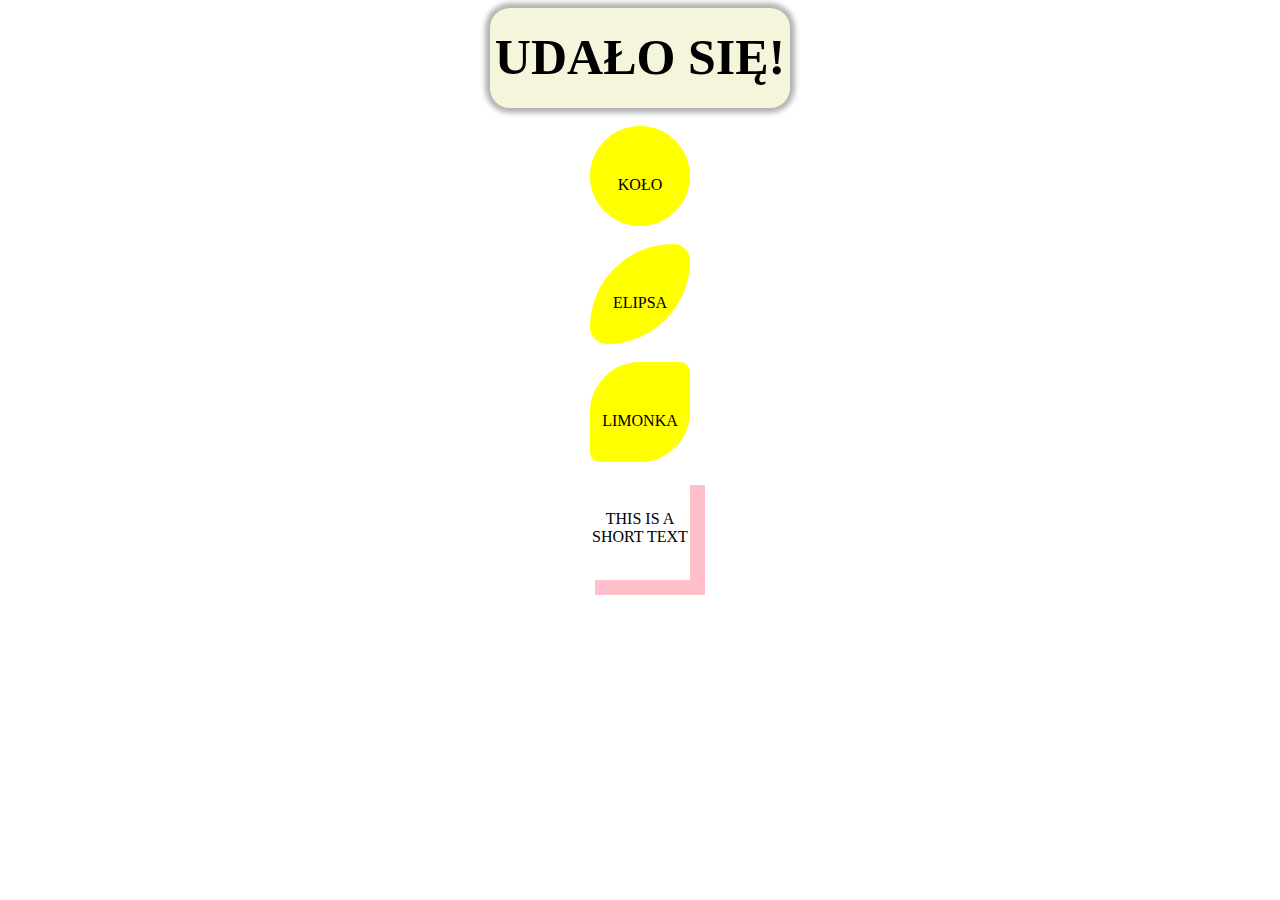
<file: Border_i_box_shadow/index.html>
<!DOCTYPE html>
<html lang="en">
<head>
    <meta charset="UTF-8">
    <title>CodersLab</title>
    <link rel="stylesheet" href="css/style.css">
</head>
<body>

<div class="popup">
  UDAŁO SIĘ!
</div>
</br>
<div class="kolo">
  KOŁO
</div>
</br>
<div class="elipsa">
  ELIPSA
</div>
</br>
<div class="limonka">
  <div class="absolute">LIMONKA</div>
</div>
</br>
<div class="next">
  THIS IS A SHORT TEXT
</div>
</body>
</html>
</file>
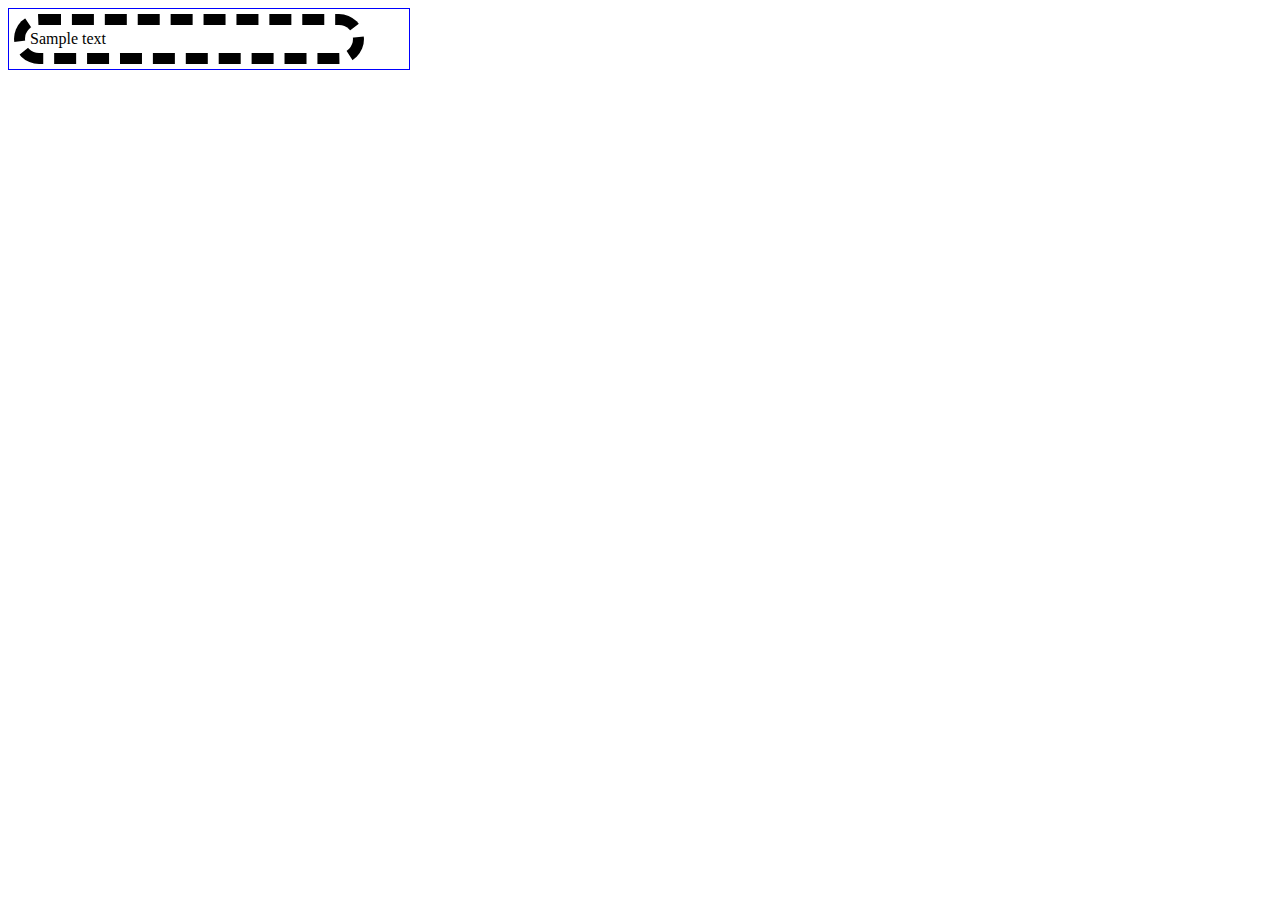
<file: Box_model/index.html>
<!DOCTYPE html>
<html lang="en">
<head>
    <meta charset="UTF-8">
    <title>CodersLab</title>
    <link rel="stylesheet" href="css/style.css">
</head>
<body>

<div class="container">
<div class="one">
  Sample text
</div>
</div>
</body>
</html>
</file>
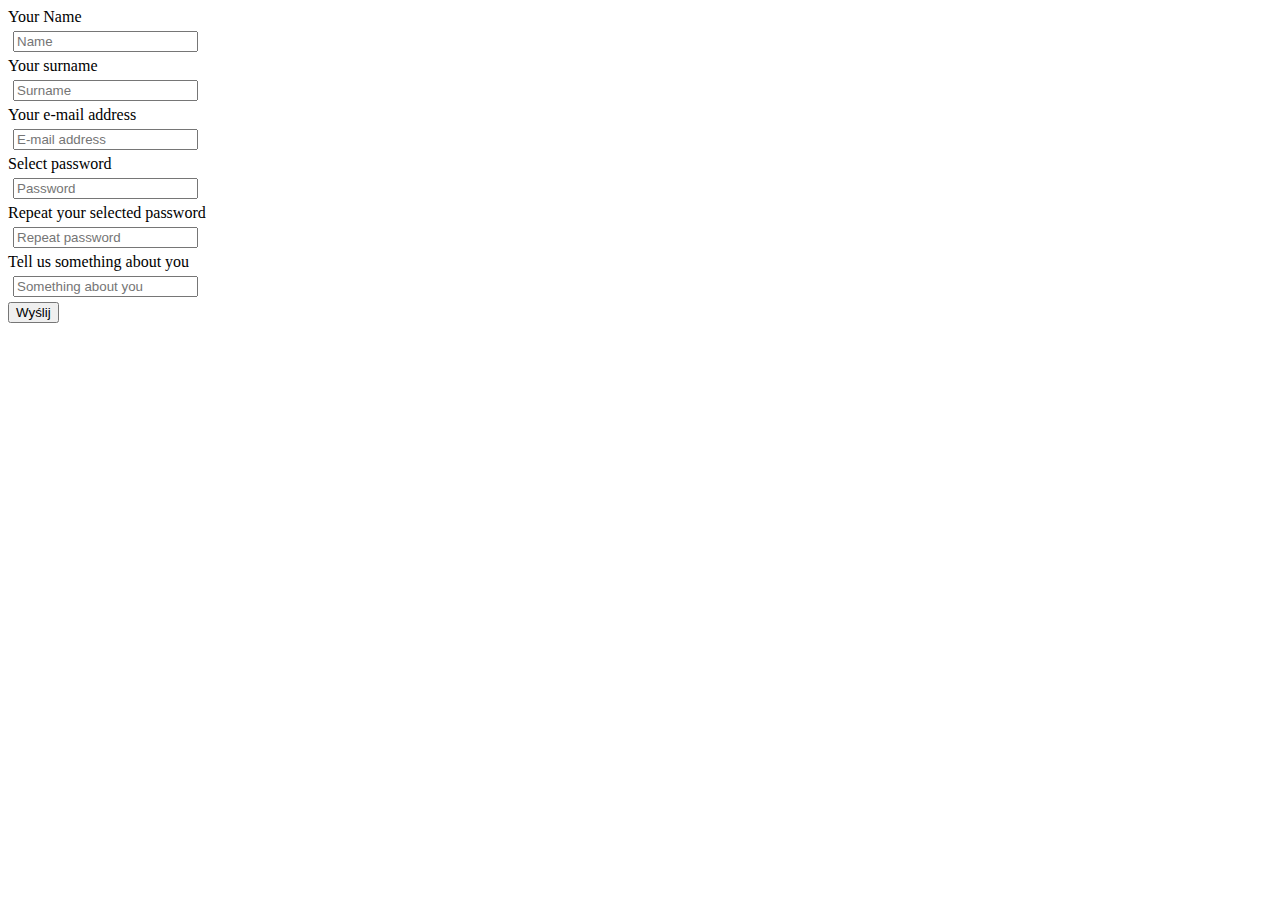
<file: Formularze/index.html>
<!DOCTYPE html>
<html lang="en">
<head>
    <meta charset="UTF-8">
    <title>CodersLab</title>
    <link rel="stylesheet" href="css/style.css">
</head>
<body>

<!-- Zadanie z wykładowcą + zadanie 1 + zadanie 2-->
<form id="form1">
<label class="f1">Your Name<input class="f1" type="text" name="name" placeholder="Name"></label>
<label class="f1">Your surname<input class="f1" type="text" name="surname" placeholder="Surname"></label>
<label class="f1">Your e-mail address<input class="f1" type="email" name="mail" placeholder="E-mail address"></label>
<label class="f1">Select password<input class="f1" type="password" name="psssword" placeholder="Password"></label>
<label class="f1">Repeat your selected password<input class="f1" type="password" name="repeated-password" placeholder="Repeat password"></label>
<label class="f1">Tell us something about you<input class="f1" type="text" name="info" placeholder="Something about you"></label>
<input class="f1" type="submit" name="Wyślij" value="Wyślij">
</form>


<!--
<div class="extra" id='parent'>
<div class="extra" id="child1">
</div>
    <div class="extra" id="child2">
    </div>
        <div class="extra" id="child3">
        </div>
          </div>
        -->




</body>
</html>
</file>
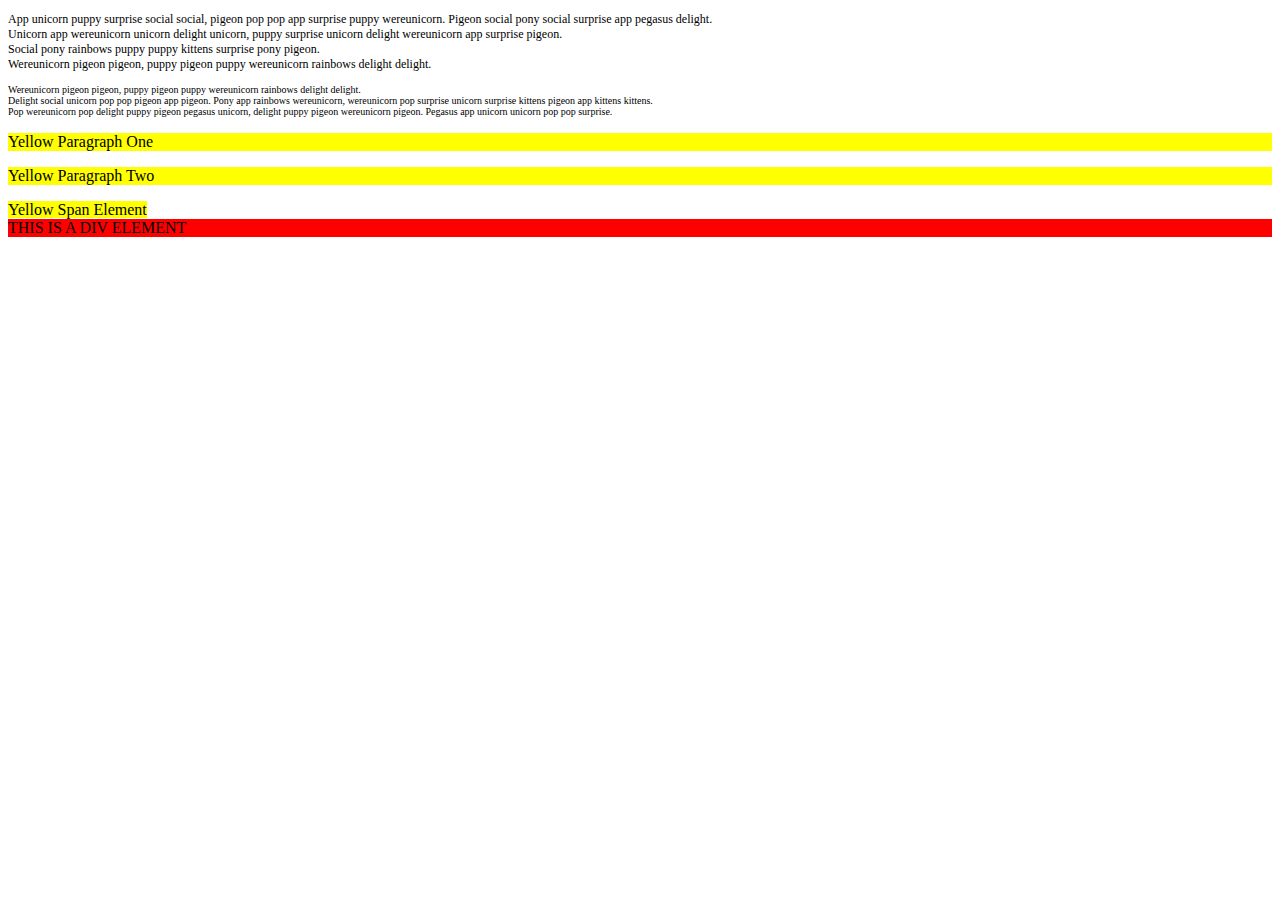
<file: kaskadowe_arkusze_stylow/index.html>
<!DOCTYPE html>
<html lang="en">
<head>
    <meta charset="UTF-8">
    <title>CodersLab</title>
    <link rel="stylesheet" href="css/style.css">
</head>
<body>
<p id = "p1">
  App unicorn puppy surprise social social, pigeon pop pop app surprise puppy wereunicorn.
   Pigeon social pony social surprise app pegasus delight.</br>
   Unicorn app wereunicorn unicorn delight unicorn, puppy surprise unicorn delight wereunicorn app
    surprise pigeon.</br> Social pony rainbows puppy puppy kittens surprise pony pigeon.</br>
     Wereunicorn pigeon pigeon, puppy pigeon puppy wereunicorn rainbows delight delight.
</p>
<p id = "p2">
  Wereunicorn pigeon pigeon, puppy pigeon puppy wereunicorn rainbows delight delight. </br>
   Delight social unicorn pop pop pigeon app pigeon. Pony app rainbows wereunicorn,
   wereunicorn pop surprise unicorn surprise kittens pigeon app kittens kittens. </br>
   Pop wereunicorn pop delight puppy pigeon pegasus unicorn, delight puppy pigeon wereunicorn pigeon.
   Pegasus app unicorn unicorn pop pop surprise.
 </p>
 <p class = "yellow">
   Yellow Paragraph One
 </p>
 <p class = "yellow">
   Yellow Paragraph Two
 </p>
 <span class = "yellow">
   Yellow Span Element
 </span>
<div class = "div_class" id = "div_id"> <!-- The displayed color is red -->
  THIS IS A DIV ELEMENT
</div>


</body>
</html>
</file>
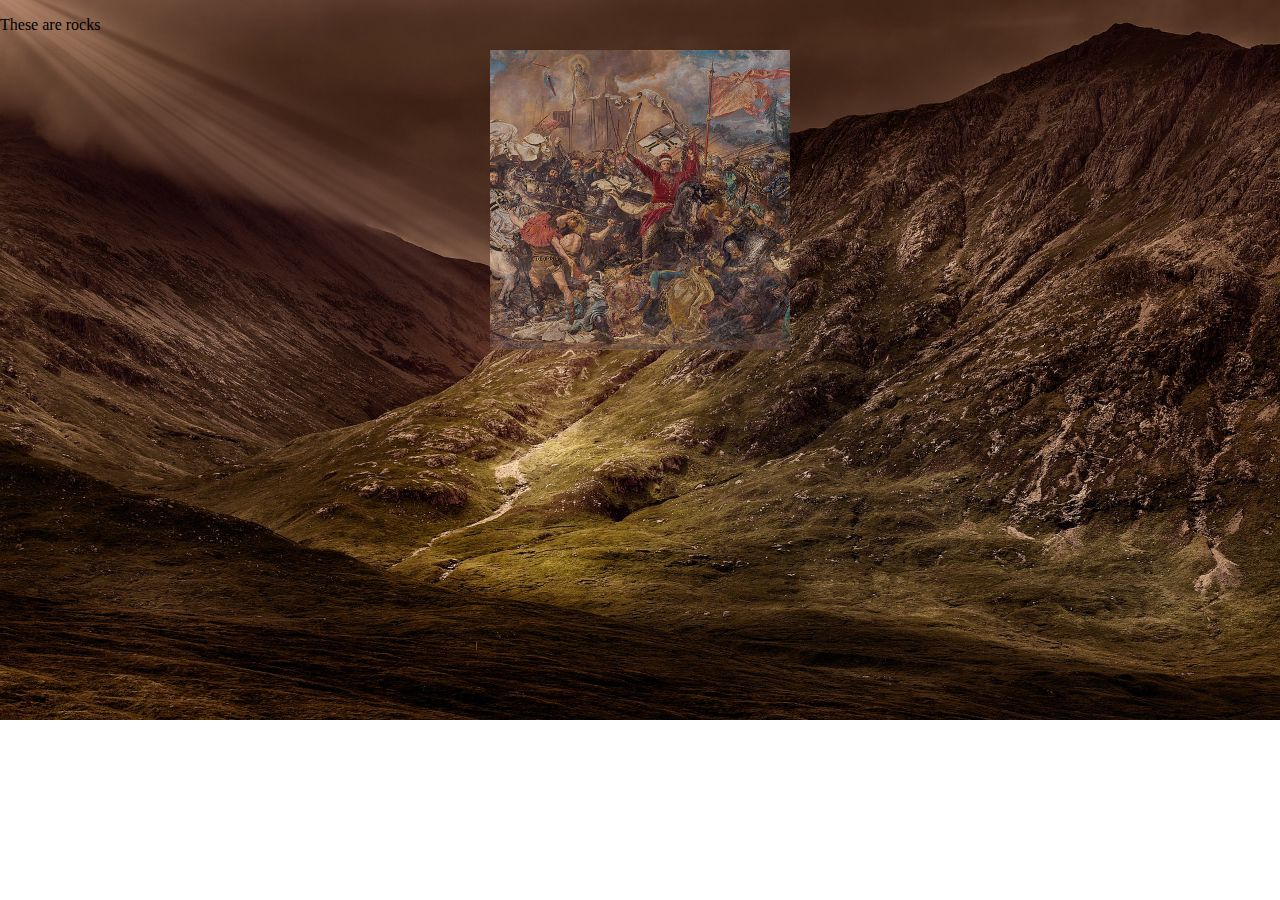
<file: Kolor_i_tlo/index.html>
<!DOCTYPE html>
<html lang="en">
<head>
    <meta charset="UTF-8">
    <title>CodersLab</title>
    <link rel="stylesheet" href="css/style.css">
</head>
<body id="body">

<div id="rocks">
<p id="p1">These are rocks</p>
</div>

<div id="grunwald">
</div>

</body>
</html>
</file>
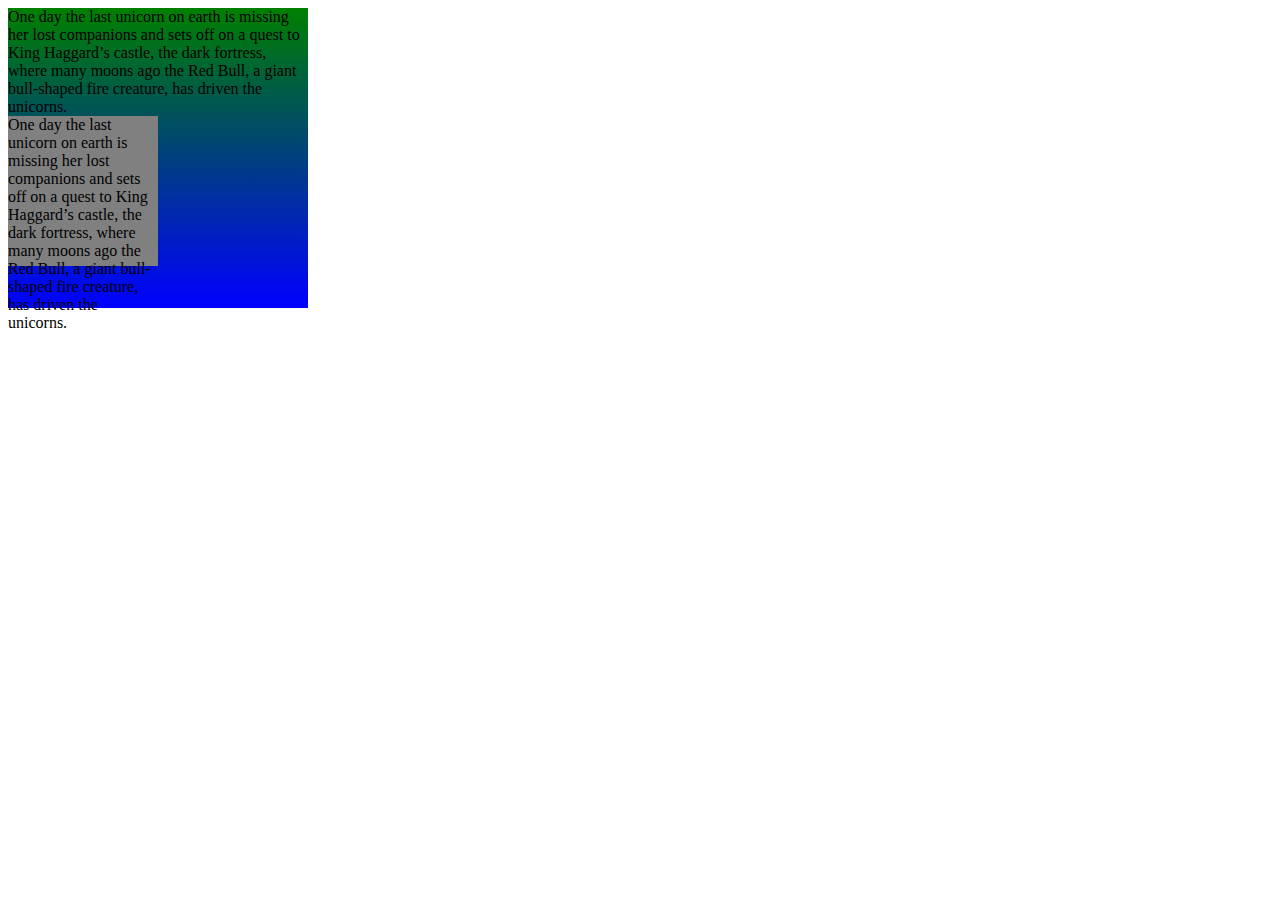
<file: Kolory_i_jednostki/index.html>
<!DOCTYPE html>
<html lang="en">

<head>
  <meta charset="UTF-8">
  <title>CodersLab</title>
  <link rel="stylesheet" href="css/style.css">
</head>

<body>

  <div id="div1">
    One day the last unicorn on earth is missing her lost companions and sets off on a quest to King Haggard’s castle, the dark fortress, where many moons ago the Red Bull, a giant bull-shaped fire creature, has driven the unicorns.

    <div id="div2">
      One day the last unicorn on earth is missing her lost companions and sets off on a quest to King Haggard’s castle, the dark fortress, where many moons ago the Red Bull, a giant bull-shaped fire creature, has driven the unicorns.
    </div>
  </div>


</body>

</html>
</file>
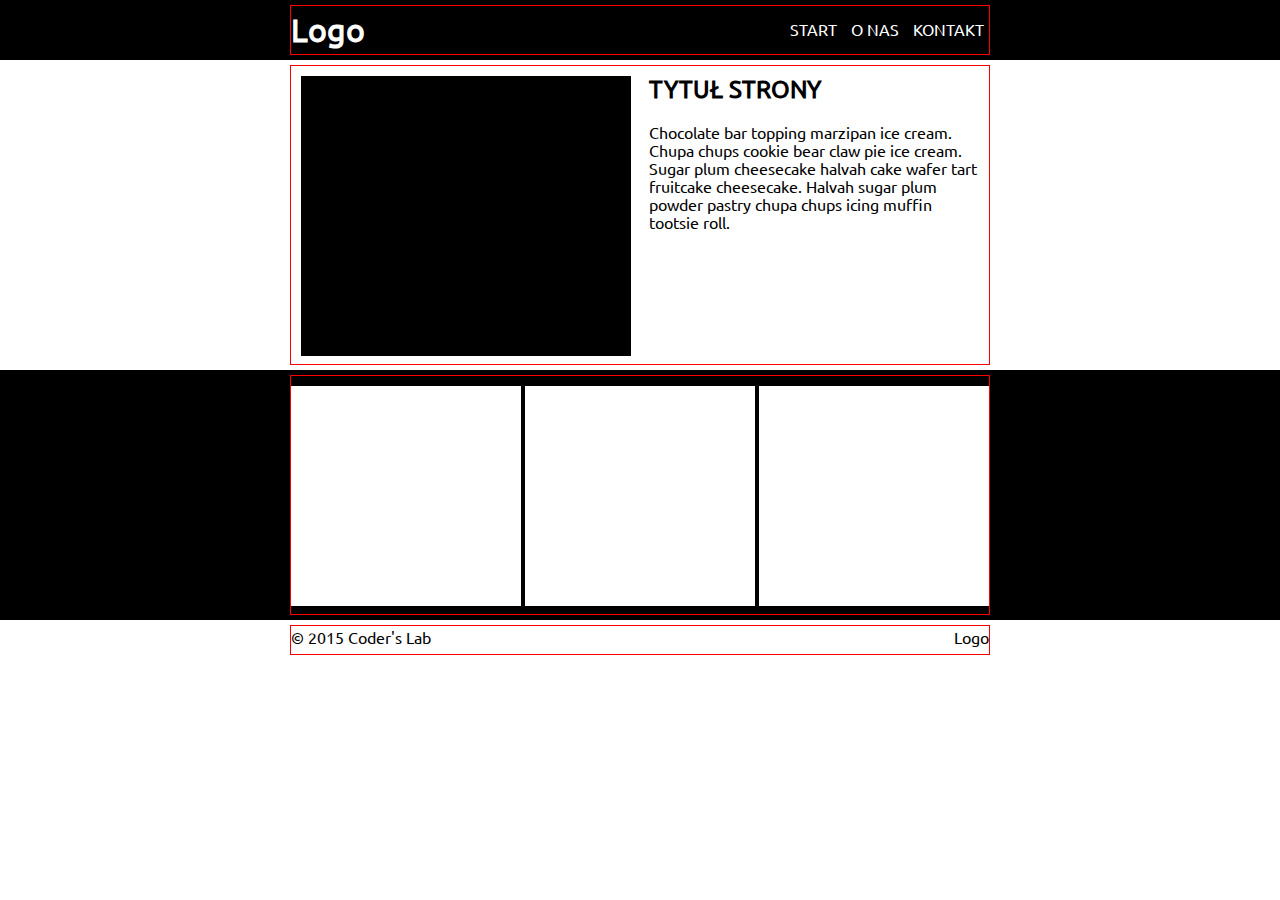
<file: Podsumowanie_wazne/index.html>
<!--
<!DOCTYPE html>
<html lang="en">

<head>
  <meta charset="UTF-8">
  <title>CodersLab</title>
  <link rel="stylesheet" href="css/style.css">
</head>

<body>
  <header>
    <div class="container">
      <h1>
        Logo
      </h1>
      <ul id="links">
        <li>Start</li>
        <li>O nas</li>
        <li>Kontakt</li>
      </ul>
    </div>
  </header>

  <section>
    <div class="container top">
      <div class="black-box"></div>
      <article>
        <h2>Tytuł strony</h2>
        <p>Chcocolate bar Ta witryna jest nieosiągalna Nie udało się t nieosiągalna Nie udało st nieosiągalna Nie udało sznaleźć adresu DNS serwera www.facebook.com. ie udało się znaleźć adresu DNS serwera www.facebook.com. ie udało się znaleźć adresu DNS
          serwera www.facebook.com. Wypróbuj te rozwiązania:Sprawdź serwer proxy, zaporę sieciową i konfigurację DNS uruchom Diagnostykę sieci systemu Windows
        </p>
        </artice>
    </div>
  </section>

  <section class="bottom">
    <div class="container">
      <div class="bottom">
        <article>1</article>
        <article>2</article>
        <article>3</article>
      </div>
    </div>
  </section>

  <footer>
    <div id="footer-content">
      <div id="copy">&copy;2017 Coder's Lab</div>
      <p id="small-logo">Logo</p>
    </div>
  </footer>

</body>

</html> -->

<!DOCTYPE html>
<html lang="en">

<head>
  <meta charset="UTF-8">
  <title>CodersLab</title>
  <link rel="stylesheet" href="css/style.css">
</head>

<body>

  <header>
    <div id="header_div">
      <h1>Logo</h1>

      <div class="header_div2" <ul>
        <li>START</li>
        <li>O NAS</li>
        <li>KONTAKT</li>
        </ul>
      </div>
    </div>

  </header>

  <section id="section1">

    <div id="section1_div1">

    </div>
    <div id="section1_div2">
      <h2>TYTUŁ STRONY</h2>

      <p id="section1_p">
        Chocolate bar topping marzipan ice cream. Chupa chups cookie bear claw pie ice cream. Sugar plum cheesecake halvah cake wafer tart fruitcake cheesecake. Halvah sugar plum powder pastry chupa chups icing muffin tootsie roll.
        <p>

    </div>

  </section>

  <section id="section2">

    <div id="section2_div">

      <div class="section2_article"></div>
      <div class="section2_article"></div>
      <div class="section2_article"></div>

    </div>

  </section>

  <footer>
    <div id="footer_div1">&copy; 2015 Coder's Lab</div>
    <div id="footer_div2">Logo</div>
  </footer>

</body>

</html>
</file>
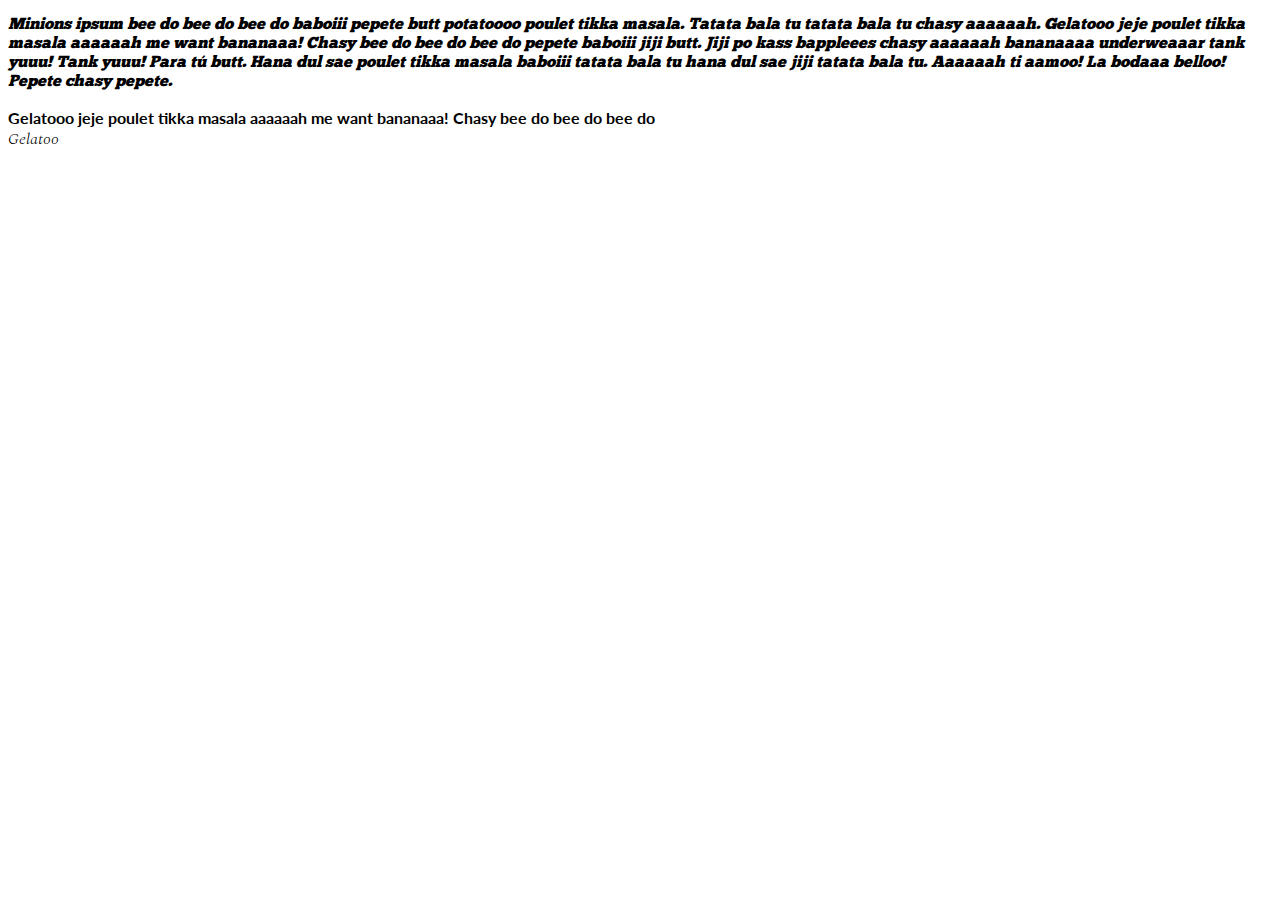
<file: Stylowanie_tekstu/index.html>
<!DOCTYPE html>
<html lang="en">
<head>
    <meta charset="UTF-8">
    <title>CodersLab</title>
    <link rel="stylesheet" href="css/style.css">
    <link href="https://fonts.googleapis.com/css?family=Lato:300,400,900&amp;subset=latin-ext" rel="stylesheet"> </head>
    <link href="https://fonts.googleapis.com/css?family=Spectral:300,400,800&amp;subset=latin-ext" rel="stylesheet">
<body>

<p>
  Minions ipsum bee do bee do bee do baboiii pepete butt potatoooo poulet tikka masala.
  Tatata bala tu tatata bala tu chasy aaaaaah.
  Gelatooo jeje poulet tikka masala aaaaaah me want bananaaa! Chasy bee do bee do bee do
   pepete baboiii jiji butt. Jiji po kass bappleees chasy aaaaaah bananaaaa underweaaar tank yuuu!
   Tank yuuu! Para tú butt. Hana dul sae poulet tikka masala baboiii tatata bala tu hana dul sae jiji tatata
    bala tu. Aaaaaah ti aamoo! La bodaaa belloo! Pepete chasy pepete.
</p>

<div>
  Gelatooo jeje poulet tikka masala aaaaaah me want bananaaa! Chasy bee do bee do bee do
  </div>

<span>Gelatoo</span>

</body>
</html>
</file>
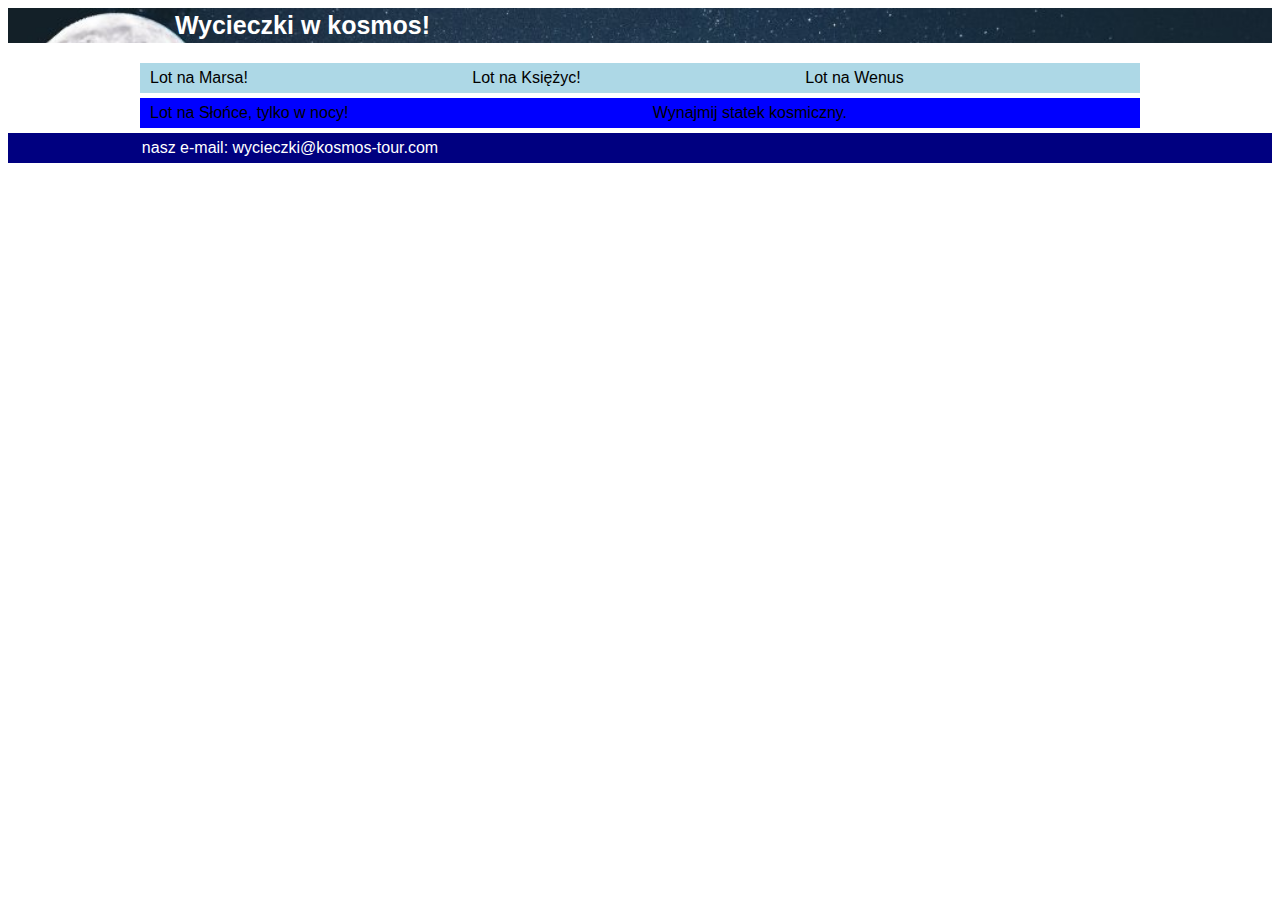
<file: Tworzenie_ukladu_strony/index.html>
<!DOCTYPE html>
<html lang="en">

<head>
  <meta charset="UTF-8">
  <title>CodersLab</title>
  <link rel="stylesheet" href="css/style.css">
</head>

<body>

    <div id="top">
      <p>Wycieczki w kosmos!</p>
    </div>

  <article>
    <div class="loty1">
      <p>Lot na Marsa!</p>
      <p>Lot na Księżyc!</p>
      <p>Lot na Wenus</p>
    </div>
    <div class="loty2">
      <p>Lot na Słońce, tylko w nocy!</p>
      <p>Wynajmij statek kosmiczny.</p>
    </div>
  </article>
  <footer>
    <p>nasz e-mail: wycieczki@kosmos-tour.com</p>
  </footer>
</body>

</html>

<!--
<!DOCTYPE html>
<html lang="en">

<head>
  <meta charset="UTF-8">
  <title>CodersLab</title>
  <link rel="stylesheet" href="css/style.css">
</head>

<body>
    <header>
      <div class="container">
        <h1>Wycieczki w kosmos!</h1>
      </div>
    </header>

  <section>
    <div class="container">
      <article class="loty1">
        <p>Lot na Marsa!</p>
        <p>Lot na Księżyc!</p>
        <p>Lot na Wenus</p>
      </article>
      <article class="loty2">
        <p>Lot na Słońce, tylko w nocy!</p>
        <p>Wynajmij statek kosmiczny.</p>
      </article>
    </div>
  </section>

  <footer>
    <div class="container">
      <p>nasz e-mail: wycieczki@kosmos-tour.com</p>
    </div>
  </footer>
</body>

</html>
-->
</file>
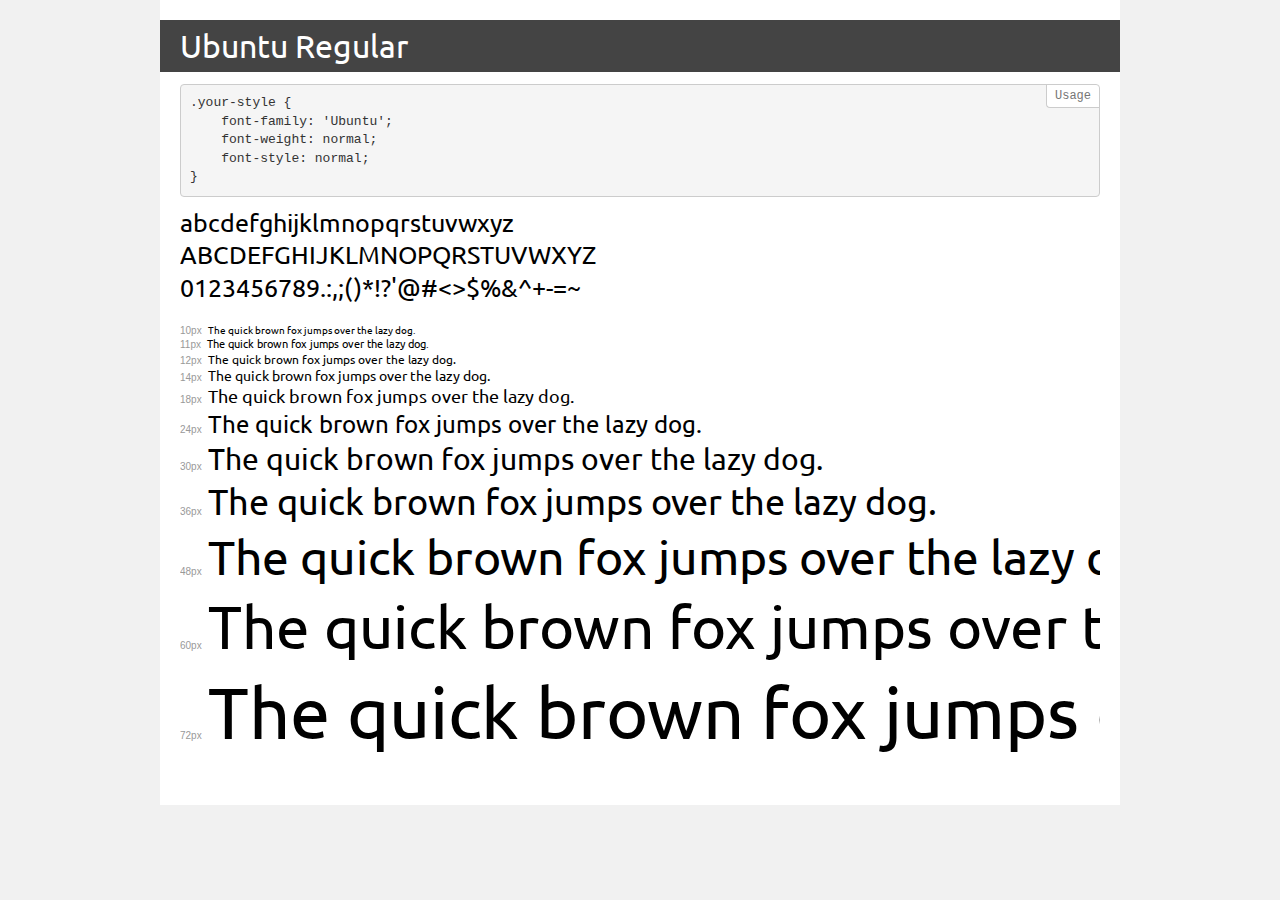
<file: Podsumowanie_wazne/fonts/demo.html>
<!DOCTYPE html>
<html>
<head>
	<meta charset="utf-8">
	<meta http-equiv="X-UA-Compatible" content="IE=edge">
	<meta name="viewport" content="width=device-width, initial-scale=1">
	<meta name="robots" content="noindex, noarchive">
	<title>Transfonter demo</title>
	<link href="stylesheet.css" rel="stylesheet">
	<style>
		/*
		http://meyerweb.com/eric/tools/css/reset/
		v2.0 | 20110126
		License: none (public domain)
		*/
		html, body, div, span, applet, object, iframe,
		h1, h2, h3, h4, h5, h6, p, blockquote, pre,
		a, abbr, acronym, address, big, cite, code,
		del, dfn, em, img, ins, kbd, q, s, samp,
		small, strike, strong, sub, sup, tt, var,
		b, u, i, center,
		dl, dt, dd, ol, ul, li,
		fieldset, form, label, legend,
		table, caption, tbody, tfoot, thead, tr, th, td,
		article, aside, canvas, details, embed,
		figure, figcaption, footer, header, hgroup,
		menu, nav, output, ruby, section, summary,
		time, mark, audio, video {
			margin: 0;
			padding: 0;
			border: 0;
			font-size: 100%;
			font: inherit;
			vertical-align: baseline;
		}
		/* HTML5 display-role reset for older browsers */
		article, aside, details, figcaption, figure,
		footer, header, hgroup, menu, nav, section {
			display: block;
		}
		body {
			line-height: 1;
		}
		ol, ul {
			list-style: none;
		}
		blockquote, q {
			quotes: none;
		}
		blockquote:before, blockquote:after,
		q:before, q:after {
			content: '';
			content: none;
		}
		table {
			border-collapse: collapse;
			border-spacing: 0;
		}
		/* common styles */
		body {
			background: #f1f1f1;
			color: #000;
		}
		.page {
			background: #fff;
			width: 920px;
			margin: 0 auto;
			padding: 20px 20px 0 20px;
			overflow: hidden;
		}
		.font-container {
			overflow-x: auto;
			overflow-y: hidden;
			margin-bottom: 40px;
			line-height: 1.3;
			white-space: nowrap;
			padding-bottom: 5px;
		}
		h1 {
			position: relative;
			background: #444;
			font-size: 32px;
			color: #fff;
			padding: 10px 20px;
			margin: 0 -20px 12px -20px;
		}
		.letters {
			font-size: 25px;
			margin-bottom: 20px;
		}
		.s10:before {
			content: '10px';
		}
		.s11:before {
			content: '11px';
		}
		.s12:before {
			content: '12px';
		}
		.s14:before {
			content: '14px';
		}
		.s18:before {
			content: '18px';
		}
		.s24:before {
			content: '24px';
		}
		.s30:before {
			content: '30px';
		}
		.s36:before {
			content: '36px';
		}
		.s48:before {
			content: '48px';
		}
		.s60:before {
			content: '60px';
		}
		.s72:before {
			content: '72px';
		}
		.s10:before, .s11:before, .s12:before, .s14:before,
		.s18:before, .s24:before, .s30:before, .s36:before,
		.s48:before, .s60:before, .s72:before {
			font-family: Arial, sans-serif;
			font-size: 10px;
			font-weight: normal;
			font-style: normal;
			color: #999;
			padding-right: 6px;
		}
		pre {
			display: block;
			position: relative;
			padding: 9px;
			margin: 0 0 10px;
			font-family: Monaco, Menlo, Consolas, "Courier New", monospace !important;
			font-size: 13px;
			line-height: 1.428571429;
			color: #333;
			font-weight: normal !important;
			font-style: normal !important;
			background-color: #f5f5f5;
			border: 1px solid #ccc;
			overflow-x: auto;
			border-radius: 4px;
		}
		pre:after {
			display: block;
			position: absolute;
			right: 0;
			top: 0;
			content: 'Usage';
			line-height: 1;
			padding: 5px 8px;
			font-size: 12px;
			color: #767676;
			background-color: #fff;
			border: 1px solid #ccc;
			border-right: none;
			border-top: none;
			border-radius: 0 4px 0 4px;
			z-index: 10;
		}
		/* responsive */
		@media (max-width: 959px) {
			.page {
				width: auto;
				margin: 0;
			}
		}
	</style>
</head>
<body>
<div class="page">
	<div class="demo" style="font-family: 'Ubuntu'; font-weight: normal; font-style: normal;">
		<h1>Ubuntu Regular</h1>
		<pre>.your-style {
    font-family: 'Ubuntu';
    font-weight: normal;
    font-style: normal;
}</pre>
		<div class="font-container">
			<p class="letters">
				abcdefghijklmnopqrstuvwxyz <br />
				ABCDEFGHIJKLMNOPQRSTUVWXYZ <br />				0123456789.:,;()*!?'@#<>$%&^+-=~
			</p>
			<p class="s10" style="font-size: 10px;">The quick brown fox jumps over the lazy dog.</p>
			<p class="s11" style="font-size: 11px;">The quick brown fox jumps over the lazy dog.</p>
			<p class="s12" style="font-size: 12px;">The quick brown fox jumps over the lazy dog.</p>
			<p class="s14" style="font-size: 14px;">The quick brown fox jumps over the lazy dog.</p>
			<p class="s18" style="font-size: 18px;">The quick brown fox jumps over the lazy dog.</p>
			<p class="s24" style="font-size: 24px;">The quick brown fox jumps over the lazy dog.</p>
			<p class="s30" style="font-size: 30px;">The quick brown fox jumps over the lazy dog.</p>
			<p class="s36" style="font-size: 36px;">The quick brown fox jumps over the lazy dog.</p>
			<p class="s48" style="font-size: 48px;">The quick brown fox jumps over the lazy dog.</p>
			<p class="s60" style="font-size: 60px;">The quick brown fox jumps over the lazy dog.</p>
			<p class="s72" style="font-size: 72px;">The quick brown fox jumps over the lazy dog.</p>
		</div>
	</div>
</div>
</body>
</html>
</file>
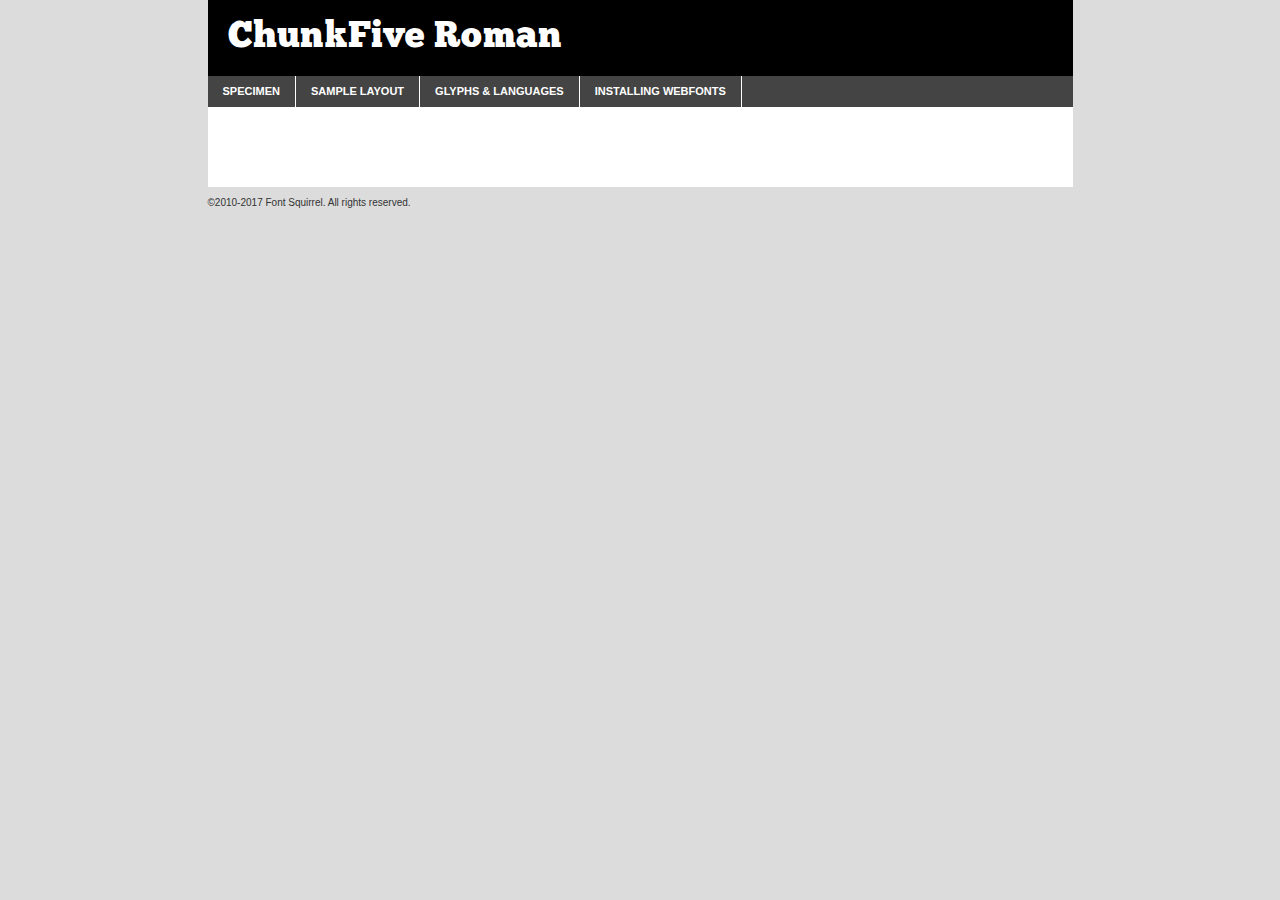
<file: Stylowanie_tekstu/fonts/chunkfive-demo.html>
<!DOCTYPE html PUBLIC "-//W3C//DTD XHTML 1.0 Transitional//EN"
	"http://www.w3.org/TR/xhtml1/DTD/xhtml1-transitional.dtd">

<html xmlns="http://www.w3.org/1999/xhtml" xml:lang="en" lang="en">
<head>
	<meta http-equiv="Content-Type" content="text/html; charset=utf-8" />
	<script src="http://ajax.googleapis.com/ajax/libs/jquery/1.7.2/jquery.min.js" type="text/javascript" charset="utf-8"></script>
	<script type="text/javascript">
	(function($){$.fn.easyTabs=function(option){var param=jQuery.extend({fadeSpeed:"fast",defaultContent:1,activeClass:'active'},option);$(this).each(function(){var thisId="#"+this.id;if(param.defaultContent==''){param.defaultContent=1;}
	if(typeof param.defaultContent=="number")
	{var defaultTab=$(thisId+" .tabs li:eq("+(param.defaultContent-1)+") a").attr('href').substr(1);}else{var defaultTab=param.defaultContent;}
	$(thisId+" .tabs li a").each(function(){var tabToHide=$(this).attr('href').substr(1);$("#"+tabToHide).addClass('easytabs-tab-content');});hideAll();changeContent(defaultTab);function hideAll(){$(thisId+" .easytabs-tab-content").hide();}
	function changeContent(tabId){hideAll();$(thisId+" .tabs li").removeClass(param.activeClass);$(thisId+" .tabs li a[href=#"+tabId+"]").closest('li').addClass(param.activeClass);if(param.fadeSpeed!="none")
	{$(thisId+" #"+tabId).fadeIn(param.fadeSpeed);}else{$(thisId+" #"+tabId).show();}}
	$(thisId+" .tabs li").click(function(){var tabId=$(this).find('a').attr('href').substr(1);changeContent(tabId);return false;});});}})(jQuery);
	</script>
	<link rel="stylesheet" href="specimen_files/specimen_stylesheet.css" type="text/css" charset="utf-8" />
	<link rel="stylesheet" href="stylesheet.css" type="text/css" charset="utf-8" />

	<style type="text/css">
					body{
				font-family: 'chunkfiveroman';
							}
		</style>

	<title>ChunkFive Roman Specimen</title>
	
	
	<script type="text/javascript" charset="utf-8">
		$(document).ready(function() {
			$('#container').easyTabs({defaultContent:1});
		});
	</script>
</head>

<body>
<div id="container">
	<div id="header">
		ChunkFive Roman	</div>
	<ul class="tabs">
		<li><a href="#specimen">Specimen</a></li>
		<li><a href="#layout">Sample Layout</a></li>
				<li><a href="#glyphs">Glyphs &amp; Languages</a></li>
		<li><a href="#installing">Installing Webfonts</a></li>
		
	</ul>
	
	<div id="main_content">

		
			<div id="specimen">
		
				<div class="section">
					<div class="grid12 firstcol">
						<div class="huge">AaBb</div>
					</div>
				</div>
		
				<div class="section">
					<div class="glyph_range">A&#x200B;B&#x200b;C&#x200b;D&#x200b;E&#x200b;F&#x200b;G&#x200b;H&#x200b;I&#x200b;J&#x200b;K&#x200b;L&#x200b;M&#x200b;N&#x200b;O&#x200b;P&#x200b;Q&#x200b;R&#x200b;S&#x200b;T&#x200b;U&#x200b;V&#x200b;W&#x200b;X&#x200b;Y&#x200b;Z&#x200b;a&#x200b;b&#x200b;c&#x200b;d&#x200b;e&#x200b;f&#x200b;g&#x200b;h&#x200b;i&#x200b;j&#x200b;k&#x200b;l&#x200b;m&#x200b;n&#x200b;o&#x200b;p&#x200b;q&#x200b;r&#x200b;s&#x200b;t&#x200b;u&#x200b;v&#x200b;w&#x200b;x&#x200b;y&#x200b;z&#x200b;1&#x200b;2&#x200b;3&#x200b;4&#x200b;5&#x200b;6&#x200b;7&#x200b;8&#x200b;9&#x200b;0&#x200b;&amp;&#x200b;.&#x200b;,&#x200b;?&#x200b;!&#x200b;&#64;&#x200b;(&#x200b;)&#x200b;#&#x200b;$&#x200b;%&#x200b;*&#x200b;+&#x200b;-&#x200b;=&#x200b;:&#x200b;;</div>
				</div>
				<div class="section">
					<div class="grid12 firstcol">
						<table class="sample_table">
							<tr><td>10</td><td class="size10">abcdefghijklmnopqrstuvwxyzABCDEFGHIJKLMNOPQRSTUVWXYZ0123456789abcdefghijklmnopqrstuvwxyzABCDEFGHIJKLMNOPQRSTUVWXYZ0123456789abcdefghijklmnopqrstuvwxyzABCDEFGHIJKLMNOPQRSTUVWXYZ</td></tr>
							<tr><td>11</td><td class="size11">abcdefghijklmnopqrstuvwxyzABCDEFGHIJKLMNOPQRSTUVWXYZ0123456789abcdefghijklmnopqrstuvwxyzABCDEFGHIJKLMNOPQRSTUVWXYZ0123456789abcdefghijklmnopqrstuvwxyzABCDEFGHIJKLMNOPQRSTUVWXYZ</td></tr>
							<tr><td>12</td><td class="size12">abcdefghijklmnopqrstuvwxyzABCDEFGHIJKLMNOPQRSTUVWXYZ0123456789abcdefghijklmnopqrstuvwxyzABCDEFGHIJKLMNOPQRSTUVWXYZ0123456789abcdefghijklmnopqrstuvwxyzABCDEFGHIJKLMNOPQRSTUVWXYZ</td></tr>
							<tr><td>13</td><td class="size13">abcdefghijklmnopqrstuvwxyzABCDEFGHIJKLMNOPQRSTUVWXYZ0123456789abcdefghijklmnopqrstuvwxyzABCDEFGHIJKLMNOPQRSTUVWXYZ0123456789abcdefghijklmnopqrstuvwxyzABCDEFGHIJKLMNOPQRSTUVWXYZ</td></tr>
							<tr><td>14</td><td class="size14">abcdefghijklmnopqrstuvwxyzABCDEFGHIJKLMNOPQRSTUVWXYZ0123456789abcdefghijklmnopqrstuvwxyzABCDEFGHIJKLMNOPQRSTUVWXYZ0123456789abcdefghijklmnopqrstuvwxyzABCDEFGHIJKLMNOPQRSTUVWXYZ</td></tr>
							<tr><td>16</td><td class="size16">abcdefghijklmnopqrstuvwxyzABCDEFGHIJKLMNOPQRSTUVWXYZ0123456789abcdefghijklmnopqrstuvwxyzABCDEFGHIJKLMNOPQRSTUVWXYZ</td></tr>
							<tr><td>18</td><td class="size18">abcdefghijklmnopqrstuvwxyzABCDEFGHIJKLMNOPQRSTUVWXYZ0123456789abcdefghijklmnopqrstuvwxyzABCDEFGHIJKLMNOPQRSTUVWXYZ</td></tr>
							<tr><td>20</td><td class="size20">abcdefghijklmnopqrstuvwxyzABCDEFGHIJKLMNOPQRSTUVWXYZ0123456789abcdefghijklmnopqrstuvwxyzABCDEFGHIJKLMNOPQRSTUVWXYZ</td></tr>
							<tr><td>24</td><td class="size24">abcdefghijklmnopqrstuvwxyzABCDEFGHIJKLMNOPQRSTUVWXYZ0123456789abcdefghijklmnopqrstuvwxyzABCDEFGHIJKLMNOPQRSTUVWXYZ</td></tr>
							<tr><td>30</td><td class="size30">abcdefghijklmnopqrstuvwxyzABCDEFGHIJKLMNOPQRSTUVWXYZ0123456789abcdefghijklmnopqrstuvwxyzABCDEFGHIJKLMNOPQRSTUVWXYZ</td></tr>
							<tr><td>36</td><td class="size36">abcdefghijklmnopqrstuvwxyzABCDEFGHIJKLMNOPQRSTUVWXYZ0123456789abcdefghijklmnopqrstuvwxyzABCDEFGHIJKLMNOPQRSTUVWXYZ</td></tr>
							<tr><td>48</td><td class="size48">abcdefghijklmnopqrstuvwxyzABCDEFGHIJKLMNOPQRSTUVWXYZ0123456789abcdefghijklmnopqrstuvwxyzABCDEFGHIJKLMNOPQRSTUVWXYZ</td></tr>
							<tr><td>60</td><td class="size60">abcdefghijklmnopqrstuvwxyzABCDEFGHIJKLMNOPQRSTUVWXYZ0123456789abcdefghijklmnopqrstuvwxyzABCDEFGHIJKLMNOPQRSTUVWXYZ</td></tr>
							<tr><td>72</td><td class="size72">abcdefghijklmnopqrstuvwxyzABCDEFGHIJKLMNOPQRSTUVWXYZ0123456789abcdefghijklmnopqrstuvwxyzABCDEFGHIJKLMNOPQRSTUVWXYZ</td></tr>
							<tr><td>90</td><td class="size90">abcdefghijklmnopqrstuvwxyzABCDEFGHIJKLMNOPQRSTUVWXYZ0123456789abcdefghijklmnopqrstuvwxyzABCDEFGHIJKLMNOPQRSTUVWXYZ</td></tr>
						</table>
				
					</div>
			
				</div>
		
		
		
								<div class="section" id="bodycomparison">


										<div id="xheight">
				<div class="fontbody">&#x25FC;&#x25FC;&#x25FC;&#x25FC;&#x25FC;&#x25FC;&#x25FC;&#x25FC;&#x25FC;&#x25FC;&#x25FC;&#x25FC;&#x25FC;&#x25FC;&#x25FC;&#x25FC;&#x25FC;&#x25FC;&#x25FC;&#x25FC;&#x25FC;&#x25FC;&#x25FC;&#x25FC;&#x25FC;&#x25FC;&#x25FC;&#x25FC;&#x25FC;&#x25FC;&#x25FC;&#x25FC;&#x25FC;&#x25FC;&#x25FC;&#x25FC;&#x25FC;&#x25FC;&#x25FC;&#x25FC;&#x25FC;&#x25FC;&#x25FC;&#x25FC;&#x25FC;&#x25FC;&#x25FC;&#x25FC;&#x25FC;&#x25FC;&#x25FC;&#x25FC;&#x25FC;&#x25FC;&#x25FC;&#x25FC;&#x25FC;&#x25FC;&#x25FC;&#x25FC;&#x25FC;&#x25FC;&#x25FC;&#x25FC;&#x25FC;&#x25FC;&#x25FC;&#x25FC;&#x25FC;&#x25FC;&#x25FC;&#x25FC;&#x25FC;&#x25FC;&#x25FC;&#x25FC;&#x25FC;&#x25FC;&#x25FC;&#x25FC;&#x25FC;&#x25FC;&#x25FC;&#x25FC;&#x25FC;&#x25FC;&#x25FC;&#x25FC;&#x25FC;&#x25FC;&#x25FC;&#x25FC;&#x25FC;&#x25FC;&#x25FC;&#x25FC;&#x25FC;&#x25FC;&#x25FC;body</div><div class="arialbody">body</div><div class="verdanabody">body</div><div class="georgiabody">body</div></div>
										<div class="fontbody" style="z-index:1">
											body<span>ChunkFive Roman</span>
										</div>
										<div class="arialbody" style="z-index:1">
											body<span>Arial</span>
										</div>
										<div class="verdanabody" style="z-index:1">
											body<span>Verdana</span>
										</div>
										<div class="georgiabody" style="z-index:1">
											body<span>Georgia</span>
										</div>



								</div>
		
		
				<div class="section psample psample_row1" id="">
					
					<div class="grid2 firstcol">
						<p class="size10"><span>10.</span>Aenean lacinia bibendum nulla sed consectetur. Fusce dapibus, tellus ac cursus commodo, tortor mauris condimentum nibh, ut fermentum massa justo sit amet risus. Nullam id dolor id nibh ultricies vehicula ut id elit. Cum sociis natoque penatibus et magnis dis parturient montes, nascetur ridiculus mus. Nulla vitae elit libero, a pharetra augue.</p>
			
					</div>
					<div class="grid3">
						<p class="size11"><span>11.</span>Aenean lacinia bibendum nulla sed consectetur. Fusce dapibus, tellus ac cursus commodo, tortor mauris condimentum nibh, ut fermentum massa justo sit amet risus. Nullam id dolor id nibh ultricies vehicula ut id elit. Cum sociis natoque penatibus et magnis dis parturient montes, nascetur ridiculus mus. Nulla vitae elit libero, a pharetra augue.</p>
			
					</div>
					<div class="grid3">
						<p class="size12"><span>12.</span>Aenean lacinia bibendum nulla sed consectetur. Fusce dapibus, tellus ac cursus commodo, tortor mauris condimentum nibh, ut fermentum massa justo sit amet risus. Nullam id dolor id nibh ultricies vehicula ut id elit. Cum sociis natoque penatibus et magnis dis parturient montes, nascetur ridiculus mus. Nulla vitae elit libero, a pharetra augue.</p>
			
					</div>
					<div class="grid4">
						<p class="size13"><span>13.</span>Aenean lacinia bibendum nulla sed consectetur. Fusce dapibus, tellus ac cursus commodo, tortor mauris condimentum nibh, ut fermentum massa justo sit amet risus. Nullam id dolor id nibh ultricies vehicula ut id elit. Cum sociis natoque penatibus et magnis dis parturient montes, nascetur ridiculus mus. Nulla vitae elit libero, a pharetra augue.</p>
			
					</div>
					<div class="white_blend"></div>
					
				</div>
				<div class="section psample psample_row2" id="">
					<div class="grid3 firstcol">
						<p class="size14"><span>14.</span>Aenean lacinia bibendum nulla sed consectetur. Fusce dapibus, tellus ac cursus commodo, tortor mauris condimentum nibh, ut fermentum massa justo sit amet risus. Nullam id dolor id nibh ultricies vehicula ut id elit. Cum sociis natoque penatibus et magnis dis parturient montes, nascetur ridiculus mus. Nulla vitae elit libero, a pharetra augue.</p>
			
					</div>
					<div class="grid4">
						<p class="size16"><span>16.</span>Aenean lacinia bibendum nulla sed consectetur. Fusce dapibus, tellus ac cursus commodo, tortor mauris condimentum nibh, ut fermentum massa justo sit amet risus. Nullam id dolor id nibh ultricies vehicula ut id elit. Cum sociis natoque penatibus et magnis dis parturient montes, nascetur ridiculus mus. Nulla vitae elit libero, a pharetra augue.</p>
			
					</div>
					<div class="grid5">
						<p class="size18"><span>18.</span>Aenean lacinia bibendum nulla sed consectetur. Fusce dapibus, tellus ac cursus commodo, tortor mauris condimentum nibh, ut fermentum massa justo sit amet risus. Nullam id dolor id nibh ultricies vehicula ut id elit. Cum sociis natoque penatibus et magnis dis parturient montes, nascetur ridiculus mus. Nulla vitae elit libero, a pharetra augue.</p>
			
					</div>

					<div class="white_blend"></div>

				</div>
				
				<div class="section psample psample_row3" id="">
					<div class="grid5 firstcol">
						<p class="size20"><span>20.</span>Aenean lacinia bibendum nulla sed consectetur. Fusce dapibus, tellus ac cursus commodo, tortor mauris condimentum nibh, ut fermentum massa justo sit amet risus. Nullam id dolor id nibh ultricies vehicula ut id elit. Cum sociis natoque penatibus et magnis dis parturient montes, nascetur ridiculus mus. Nulla vitae elit libero, a pharetra augue.</p>
					</div>
					<div class="grid7">
						<p class="size24"><span>24.</span>Aenean lacinia bibendum nulla sed consectetur. Fusce dapibus, tellus ac cursus commodo, tortor mauris condimentum nibh, ut fermentum massa justo sit amet risus. Nullam id dolor id nibh ultricies vehicula ut id elit. Cum sociis natoque penatibus et magnis dis parturient montes, nascetur ridiculus mus. Nulla vitae elit libero, a pharetra augue.</p>
					</div>
					
					<div class="white_blend"></div>
					
				</div>
				
				<div class="section psample psample_row4" id="">
					<div class="grid12 firstcol">
						<p class="size30"><span>30.</span>Aenean lacinia bibendum nulla sed consectetur. Fusce dapibus, tellus ac cursus commodo, tortor mauris condimentum nibh, ut fermentum massa justo sit amet risus. Nullam id dolor id nibh ultricies vehicula ut id elit. Cum sociis natoque penatibus et magnis dis parturient montes, nascetur ridiculus mus. Nulla vitae elit libero, a pharetra augue.</p>
					</div>
					<div class="white_blend"></div>
					
				</div>
				
				
				
				<div class="section psample psample_row1 fullreverse">
					<div class="grid2 firstcol">
						<p class="size10"><span>10.</span>Aenean lacinia bibendum nulla sed consectetur. Fusce dapibus, tellus ac cursus commodo, tortor mauris condimentum nibh, ut fermentum massa justo sit amet risus. Nullam id dolor id nibh ultricies vehicula ut id elit. Cum sociis natoque penatibus et magnis dis parturient montes, nascetur ridiculus mus. Nulla vitae elit libero, a pharetra augue.</p>
			
					</div>
					<div class="grid3">
						<p class="size11"><span>11.</span>Aenean lacinia bibendum nulla sed consectetur. Fusce dapibus, tellus ac cursus commodo, tortor mauris condimentum nibh, ut fermentum massa justo sit amet risus. Nullam id dolor id nibh ultricies vehicula ut id elit. Cum sociis natoque penatibus et magnis dis parturient montes, nascetur ridiculus mus. Nulla vitae elit libero, a pharetra augue.</p>
			
					</div>
					<div class="grid3">
						<p class="size12"><span>12.</span>Aenean lacinia bibendum nulla sed consectetur. Fusce dapibus, tellus ac cursus commodo, tortor mauris condimentum nibh, ut fermentum massa justo sit amet risus. Nullam id dolor id nibh ultricies vehicula ut id elit. Cum sociis natoque penatibus et magnis dis parturient montes, nascetur ridiculus mus. Nulla vitae elit libero, a pharetra augue.</p>
			
					</div>
					<div class="grid4">
						<p class="size13"><span>13.</span>Aenean lacinia bibendum nulla sed consectetur. Fusce dapibus, tellus ac cursus commodo, tortor mauris condimentum nibh, ut fermentum massa justo sit amet risus. Nullam id dolor id nibh ultricies vehicula ut id elit. Cum sociis natoque penatibus et magnis dis parturient montes, nascetur ridiculus mus. Nulla vitae elit libero, a pharetra augue.</p>
			
					</div>
					<div class="black_blend"></div>
					
				</div>
				
				<div class="section psample psample_row2 fullreverse">
					<div class="grid3 firstcol">
						<p class="size14"><span>14.</span>Aenean lacinia bibendum nulla sed consectetur. Fusce dapibus, tellus ac cursus commodo, tortor mauris condimentum nibh, ut fermentum massa justo sit amet risus. Nullam id dolor id nibh ultricies vehicula ut id elit. Cum sociis natoque penatibus et magnis dis parturient montes, nascetur ridiculus mus. Nulla vitae elit libero, a pharetra augue.</p>
			
					</div>
					<div class="grid4">
						<p class="size16"><span>16.</span>Aenean lacinia bibendum nulla sed consectetur. Fusce dapibus, tellus ac cursus commodo, tortor mauris condimentum nibh, ut fermentum massa justo sit amet risus. Nullam id dolor id nibh ultricies vehicula ut id elit. Cum sociis natoque penatibus et magnis dis parturient montes, nascetur ridiculus mus. Nulla vitae elit libero, a pharetra augue.</p>
			
					</div>
					<div class="grid5">
						<p class="size18"><span>18.</span>Aenean lacinia bibendum nulla sed consectetur. Fusce dapibus, tellus ac cursus commodo, tortor mauris condimentum nibh, ut fermentum massa justo sit amet risus. Nullam id dolor id nibh ultricies vehicula ut id elit. Cum sociis natoque penatibus et magnis dis parturient montes, nascetur ridiculus mus. Nulla vitae elit libero, a pharetra augue.</p>
			
					</div>
					<div class="black_blend"></div>

				</div>
				
				<div class="section psample fullreverse psample_row3" id="">
					<div class="grid5 firstcol">
						<p class="size20"><span>20.</span>Aenean lacinia bibendum nulla sed consectetur. Fusce dapibus, tellus ac cursus commodo, tortor mauris condimentum nibh, ut fermentum massa justo sit amet risus. Nullam id dolor id nibh ultricies vehicula ut id elit. Cum sociis natoque penatibus et magnis dis parturient montes, nascetur ridiculus mus. Nulla vitae elit libero, a pharetra augue.</p>
					</div>
					<div class="grid7">
						<p class="size24"><span>24.</span>Aenean lacinia bibendum nulla sed consectetur. Fusce dapibus, tellus ac cursus commodo, tortor mauris condimentum nibh, ut fermentum massa justo sit amet risus. Nullam id dolor id nibh ultricies vehicula ut id elit. Cum sociis natoque penatibus et magnis dis parturient montes, nascetur ridiculus mus. Nulla vitae elit libero, a pharetra augue.</p>
					</div>
					
					<div class="black_blend"></div>
					
				</div>
				
				<div class="section psample fullreverse psample_row4" id="" style="border-bottom: 20px #000 solid;">
					<div class="grid12 firstcol">
						<p class="size30"><span>30.</span>Aenean lacinia bibendum nulla sed consectetur. Fusce dapibus, tellus ac cursus commodo, tortor mauris condimentum nibh, ut fermentum massa justo sit amet risus. Nullam id dolor id nibh ultricies vehicula ut id elit. Cum sociis natoque penatibus et magnis dis parturient montes, nascetur ridiculus mus. Nulla vitae elit libero, a pharetra augue.</p>
					</div>
					<div class="black_blend"></div>
					
				</div>
				
				
				
				
			</div>
			
			<div id="layout">
				
				<div class="section">
					
					<div class="grid12 firstcol">
						<h1>Lorem Ipsum Dolor</h1>
						<h2>Etiam porta sem malesuada magna mollis euismod</h2>
						
						<p class="byline">By <a href="#link">Aenean Lacinia</a></p>
					</div>
				</div>
				<div class="section">
					<div class="grid8 firstcol">
						<p class="large">Donec sed odio dui. Morbi leo risus, porta ac consectetur ac, vestibulum at eros. Fusce dapibus, tellus ac cursus commodo, tortor mauris condimentum nibh, ut fermentum massa justo sit amet risus. </p>

						
						<h3>Pellentesque ornare sem</h3>

						<p>Maecenas sed diam eget risus varius blandit sit amet non magna. Maecenas faucibus mollis interdum. Donec ullamcorper nulla non metus auctor fringilla. Nullam id dolor id nibh ultricies vehicula ut id elit. Nullam id dolor id nibh ultricies vehicula ut id elit. </p>

						<p>Aenean eu leo quam. Pellentesque ornare sem lacinia quam venenatis vestibulum. Lorem ipsum dolor sit amet, consectetur adipiscing elit. Cum sociis natoque penatibus et magnis dis parturient montes, nascetur ridiculus mus. </p>

						<p>Nulla vitae elit libero, a pharetra augue. Praesent commodo cursus magna, vel scelerisque nisl consectetur et. Aenean lacinia bibendum nulla sed consectetur. </p>

						<p>Nullam quis risus eget urna mollis ornare vel eu leo. Nullam quis risus eget urna mollis ornare vel eu leo. Maecenas sed diam eget risus varius blandit sit amet non magna. Donec ullamcorper nulla non metus auctor fringilla. </p>

						<h3>Cras mattis consectetur</h3>

						<p>Aenean eu leo quam. Pellentesque ornare sem lacinia quam venenatis vestibulum. Aenean lacinia bibendum nulla sed consectetur. Integer posuere erat a ante venenatis dapibus posuere velit aliquet. Cras mattis consectetur purus sit amet fermentum. </p>

						<p>Nullam id dolor id nibh ultricies vehicula ut id elit. Nullam quis risus eget urna mollis ornare vel eu leo. Cras mattis consectetur purus sit amet fermentum.</p>
					</div>
					
					<div class="grid4 sidebar">
						
						<div class="box reverse">
							<p class="last">Nullam quis risus eget urna mollis ornare vel eu leo. Donec ullamcorper nulla non metus auctor fringilla. Cras mattis consectetur purus sit amet fermentum. Sed posuere consectetur est at lobortis. Lorem ipsum dolor sit amet, consectetur adipiscing elit. </p>
						</div>
						
						<p class="caption">Maecenas sed diam eget risus varius.</p>

						<p>Vestibulum id ligula porta felis euismod semper. Integer posuere erat a ante venenatis dapibus posuere velit aliquet. Vestibulum id ligula porta felis euismod semper. Sed posuere consectetur est at lobortis. Maecenas sed diam eget risus varius blandit sit amet non magna. Fusce dapibus, tellus ac cursus commodo, tortor mauris condimentum nibh, ut fermentum massa justo sit amet risus. </p>

					

						<p>Duis mollis, est non commodo luctus, nisi erat porttitor ligula, eget lacinia odio sem nec elit. Aenean lacinia bibendum nulla sed consectetur. Vivamus sagittis lacus vel augue laoreet rutrum faucibus dolor auctor. Aenean lacinia bibendum nulla sed consectetur. Nullam quis risus eget urna mollis ornare vel eu leo. </p>

						<p>Praesent commodo cursus magna, vel scelerisque nisl consectetur et. Donec ullamcorper nulla non metus auctor fringilla. Maecenas faucibus mollis interdum. Fusce dapibus, tellus ac cursus commodo, tortor mauris condimentum nibh, ut fermentum massa justo sit amet risus. </p>

					</div>
				</div>
				
			</div>


			



		<div id="glyphs">
			<div class="section">
				<div class="grid12 firstcol">
			
				<h1>Language Support</h1>
				<p>The subset of ChunkFive Roman in this kit supports the following languages:<br />
			
					Albanian, Basque, Breton, Chamorro, English, Frisian, Galician, Italian, Malagasy, Alsatian, Arapaho, Arrernte, Aymara, Bislama, Cebuano, Corsican, Fijian, French_creole, Genoese, Gilbertese, Haitian_creole, Hiligaynon, Hmong, Hopi, Ibanag, Iloko_ilokano, Indonesian, Interglossa_glosa, Interlingua, Irish_gaelic, Jerriais, Lojban, Lombard, Luxembourgeois, Manx, Mohawk, Norfolk_pitcairnese, Occitan, Oromo, Pangasinan, Papiamento, Piedmontese, Potawatomi, Rhaeto-romance, Romansh, Rotokas, Sardinian, Scots_gaelic, Seychelles_creole, Shona, Somali, Southern_ndebele, Swahili, Swati_swazi, Tagalog_filipino_pilipino, Tetum, Tok_pisin, Uyghur_latinized, Volapuk, Warlpiri, Xhosa, Yapese, Zulu, Latinbasic, Demo				</p>
				<h1>Glyph Chart</h1>
				<p>The subset of ChunkFive Roman in this kit includes all the glyphs listed below. Unicode entities are included above each glyph to help you insert individual characters into your layout.</p>
				<div id="glyph_chart">
			
																				 <div><p>&amp;#32;</p>&#32;</div>
																				 <div><p>&amp;#33;</p>&#33;</div>
																				 <div><p>&amp;#34;</p>&#34;</div>
																				 <div><p>&amp;#35;</p>&#35;</div>
																				 <div><p>&amp;#36;</p>&#36;</div>
																				 <div><p>&amp;#37;</p>&#37;</div>
																				 <div><p>&amp;#38;</p>&#38;</div>
																				 <div><p>&amp;#39;</p>&#39;</div>
																				 <div><p>&amp;#40;</p>&#40;</div>
																				 <div><p>&amp;#41;</p>&#41;</div>
																				 <div><p>&amp;#42;</p>&#42;</div>
																				 <div><p>&amp;#43;</p>&#43;</div>
																				 <div><p>&amp;#44;</p>&#44;</div>
																				 <div><p>&amp;#45;</p>&#45;</div>
																				 <div><p>&amp;#46;</p>&#46;</div>
																				 <div><p>&amp;#47;</p>&#47;</div>
																				 <div><p>&amp;#48;</p>&#48;</div>
																				 <div><p>&amp;#49;</p>&#49;</div>
																				 <div><p>&amp;#50;</p>&#50;</div>
																				 <div><p>&amp;#51;</p>&#51;</div>
																				 <div><p>&amp;#52;</p>&#52;</div>
																				 <div><p>&amp;#53;</p>&#53;</div>
																				 <div><p>&amp;#54;</p>&#54;</div>
																				 <div><p>&amp;#55;</p>&#55;</div>
																				 <div><p>&amp;#56;</p>&#56;</div>
																				 <div><p>&amp;#57;</p>&#57;</div>
																				 <div><p>&amp;#58;</p>&#58;</div>
																				 <div><p>&amp;#59;</p>&#59;</div>
																				 <div><p>&amp;#60;</p>&#60;</div>
																				 <div><p>&amp;#61;</p>&#61;</div>
																				 <div><p>&amp;#62;</p>&#62;</div>
																				 <div><p>&amp;#63;</p>&#63;</div>
																				 <div><p>&amp;#64;</p>&#64;</div>
																				 <div><p>&amp;#65;</p>&#65;</div>
																				 <div><p>&amp;#66;</p>&#66;</div>
																				 <div><p>&amp;#67;</p>&#67;</div>
																				 <div><p>&amp;#68;</p>&#68;</div>
																				 <div><p>&amp;#69;</p>&#69;</div>
																				 <div><p>&amp;#70;</p>&#70;</div>
																				 <div><p>&amp;#71;</p>&#71;</div>
																				 <div><p>&amp;#72;</p>&#72;</div>
																				 <div><p>&amp;#73;</p>&#73;</div>
																				 <div><p>&amp;#74;</p>&#74;</div>
																				 <div><p>&amp;#75;</p>&#75;</div>
																				 <div><p>&amp;#76;</p>&#76;</div>
																				 <div><p>&amp;#77;</p>&#77;</div>
																				 <div><p>&amp;#78;</p>&#78;</div>
																				 <div><p>&amp;#79;</p>&#79;</div>
																				 <div><p>&amp;#80;</p>&#80;</div>
																				 <div><p>&amp;#81;</p>&#81;</div>
																				 <div><p>&amp;#82;</p>&#82;</div>
																				 <div><p>&amp;#83;</p>&#83;</div>
																				 <div><p>&amp;#84;</p>&#84;</div>
																				 <div><p>&amp;#85;</p>&#85;</div>
																				 <div><p>&amp;#86;</p>&#86;</div>
																				 <div><p>&amp;#87;</p>&#87;</div>
																				 <div><p>&amp;#88;</p>&#88;</div>
																				 <div><p>&amp;#89;</p>&#89;</div>
																				 <div><p>&amp;#90;</p>&#90;</div>
																				 <div><p>&amp;#91;</p>&#91;</div>
																				 <div><p>&amp;#92;</p>&#92;</div>
																				 <div><p>&amp;#93;</p>&#93;</div>
																				 <div><p>&amp;#95;</p>&#95;</div>
																				 <div><p>&amp;#97;</p>&#97;</div>
																				 <div><p>&amp;#98;</p>&#98;</div>
																				 <div><p>&amp;#99;</p>&#99;</div>
																				 <div><p>&amp;#100;</p>&#100;</div>
																				 <div><p>&amp;#101;</p>&#101;</div>
																				 <div><p>&amp;#102;</p>&#102;</div>
																				 <div><p>&amp;#103;</p>&#103;</div>
																				 <div><p>&amp;#104;</p>&#104;</div>
																				 <div><p>&amp;#105;</p>&#105;</div>
																				 <div><p>&amp;#106;</p>&#106;</div>
																				 <div><p>&amp;#107;</p>&#107;</div>
																				 <div><p>&amp;#108;</p>&#108;</div>
																				 <div><p>&amp;#109;</p>&#109;</div>
																				 <div><p>&amp;#110;</p>&#110;</div>
																				 <div><p>&amp;#111;</p>&#111;</div>
																				 <div><p>&amp;#112;</p>&#112;</div>
																				 <div><p>&amp;#113;</p>&#113;</div>
																				 <div><p>&amp;#114;</p>&#114;</div>
																				 <div><p>&amp;#115;</p>&#115;</div>
																				 <div><p>&amp;#116;</p>&#116;</div>
																				 <div><p>&amp;#117;</p>&#117;</div>
																				 <div><p>&amp;#118;</p>&#118;</div>
																				 <div><p>&amp;#119;</p>&#119;</div>
																				 <div><p>&amp;#120;</p>&#120;</div>
																				 <div><p>&amp;#121;</p>&#121;</div>
																				 <div><p>&amp;#122;</p>&#122;</div>
																				 <div><p>&amp;#123;</p>&#123;</div>
																				 <div><p>&amp;#124;</p>&#124;</div>
																				 <div><p>&amp;#125;</p>&#125;</div>
																				 <div><p>&amp;#126;</p>&#126;</div>
																				 <div><p>&amp;#163;</p>&#163;</div>
																				 <div><p>&amp;#165;</p>&#165;</div>
																				 <div><p>&amp;#169;</p>&#169;</div>
																				 <div><p>&amp;#171;</p>&#171;</div>
																				 <div><p>&amp;#173;</p>&#173;</div>
																				 <div><p>&amp;#174;</p>&#174;</div>
																				 <div><p>&amp;#177;</p>&#177;</div>
																				 <div><p>&amp;#178;</p>&#178;</div>
																				 <div><p>&amp;#179;</p>&#179;</div>
																				 <div><p>&amp;#187;</p>&#187;</div>
																				 <div><p>&amp;#191;</p>&#191;</div>
																				 <div><p>&amp;#192;</p>&#192;</div>
																				 <div><p>&amp;#193;</p>&#193;</div>
																				 <div><p>&amp;#194;</p>&#194;</div>
																				 <div><p>&amp;#195;</p>&#195;</div>
																				 <div><p>&amp;#196;</p>&#196;</div>
																				 <div><p>&amp;#198;</p>&#198;</div>
																				 <div><p>&amp;#199;</p>&#199;</div>
																				 <div><p>&amp;#200;</p>&#200;</div>
																				 <div><p>&amp;#201;</p>&#201;</div>
																				 <div><p>&amp;#202;</p>&#202;</div>
																				 <div><p>&amp;#203;</p>&#203;</div>
																				 <div><p>&amp;#204;</p>&#204;</div>
																				 <div><p>&amp;#205;</p>&#205;</div>
																				 <div><p>&amp;#206;</p>&#206;</div>
																				 <div><p>&amp;#207;</p>&#207;</div>
																				 <div><p>&amp;#209;</p>&#209;</div>
																				 <div><p>&amp;#210;</p>&#210;</div>
																				 <div><p>&amp;#211;</p>&#211;</div>
																				 <div><p>&amp;#212;</p>&#212;</div>
																				 <div><p>&amp;#214;</p>&#214;</div>
																				 <div><p>&amp;#215;</p>&#215;</div>
																				 <div><p>&amp;#217;</p>&#217;</div>
																				 <div><p>&amp;#218;</p>&#218;</div>
																				 <div><p>&amp;#219;</p>&#219;</div>
																				 <div><p>&amp;#220;</p>&#220;</div>
																				 <div><p>&amp;#224;</p>&#224;</div>
																				 <div><p>&amp;#225;</p>&#225;</div>
																				 <div><p>&amp;#226;</p>&#226;</div>
																				 <div><p>&amp;#227;</p>&#227;</div>
																				 <div><p>&amp;#228;</p>&#228;</div>
																				 <div><p>&amp;#230;</p>&#230;</div>
																				 <div><p>&amp;#231;</p>&#231;</div>
																				 <div><p>&amp;#232;</p>&#232;</div>
																				 <div><p>&amp;#233;</p>&#233;</div>
																				 <div><p>&amp;#234;</p>&#234;</div>
																				 <div><p>&amp;#235;</p>&#235;</div>
																				 <div><p>&amp;#236;</p>&#236;</div>
																				 <div><p>&amp;#237;</p>&#237;</div>
																				 <div><p>&amp;#238;</p>&#238;</div>
																				 <div><p>&amp;#239;</p>&#239;</div>
																				 <div><p>&amp;#241;</p>&#241;</div>
																				 <div><p>&amp;#242;</p>&#242;</div>
																				 <div><p>&amp;#243;</p>&#243;</div>
																				 <div><p>&amp;#244;</p>&#244;</div>
																				 <div><p>&amp;#246;</p>&#246;</div>
																				 <div><p>&amp;#247;</p>&#247;</div>
																				 <div><p>&amp;#249;</p>&#249;</div>
																				 <div><p>&amp;#250;</p>&#250;</div>
																				 <div><p>&amp;#251;</p>&#251;</div>
																				 <div><p>&amp;#252;</p>&#252;</div>
																				 <div><p>&amp;#338;</p>&#338;</div>
																				 <div><p>&amp;#339;</p>&#339;</div>
																				 <div><p>&amp;#730;</p>&#730;</div>
																				 <div><p>&amp;#8211;</p>&#8211;</div>
																				 <div><p>&amp;#8212;</p>&#8212;</div>
																				 <div><p>&amp;#8216;</p>&#8216;</div>
																				 <div><p>&amp;#8217;</p>&#8217;</div>
																				 <div><p>&amp;#8220;</p>&#8220;</div>
																				 <div><p>&amp;#8221;</p>&#8221;</div>
																				 <div><p>&amp;#8226;</p>&#8226;</div>
																				 <div><p>&amp;#8230;</p>&#8230;</div>
																				 <div><p>&amp;#8364;</p>&#8364;</div>
																				 <div><p>&amp;#8722;</p>&#8722;</div>
																				 <div><p>&amp;#9724;</p>&#9724;</div>
																																																										</div>	
				</div>
		
		
			</div>
		</div>
		
		
		<div id="specs">
			
		</div>
	
		<div id="installing">
			<div class="section">
				<div class="grid7 firstcol">
					<h1>Installing Webfonts</h1>
					
					<p>Webfonts are supported by all major browser platforms but not all in the same way. There are currently four different font formats that must be included in order to target all browsers. This includes TTF, WOFF, EOT and SVG.</p>
					
					<h2>1. Upload your webfonts</h2>
					<p>You must upload your webfont kit to your website. They should be in or near the same directory as your CSS files.</p>
					
					<h2>2. Include the webfont stylesheet</h2>
					<p>A special CSS @font-face declaration helps the various browsers select the appropriate font it needs without causing you a bunch of headaches. Learn more about this syntax by reading the <a href="https://www.fontspring.com/blog/further-hardening-of-the-bulletproof-syntax">Fontspring blog post</a> about it. The code for it is as follows:</p>


<code>
@font-face{ 
	font-family: 'MyWebFont';
	src: url('WebFont.eot');
	src: url('WebFont.eot?#iefix') format('embedded-opentype'),
	     url('WebFont.woff') format('woff'),
	     url('WebFont.ttf') format('truetype'),
	     url('WebFont.svg#webfont') format('svg');
}
</code>

	<p>We've already gone ahead and generated the code for you. All you have to do is link to the stylesheet in your HTML, like this:</p>
	<code>&lt;link rel=&quot;stylesheet&quot; href=&quot;stylesheet.css&quot; type=&quot;text/css&quot; charset=&quot;utf-8&quot; /&gt;</code>

					<h2>3. Modify your own stylesheet</h2>
					<p>To take advantage of your new fonts, you must tell your stylesheet to use them. Look at the original @font-face declaration above and find the property called "font-family." The name linked there will be what you use to reference the font. Prepend that webfont name to the font stack in the "font-family" property, inside the selector you want to change. For example:</p>
<code>p { font-family: 'WebFont', Arial, sans-serif; }</code>

<h2>4. Test</h2>
<p>Getting webfonts to work cross-browser <em>can</em> be tricky. Use the information in the sidebar to help you if you find that fonts aren't loading in a particular browser.</p>
				</div>
				
				<div class="grid5 sidebar">
					<div class="box">
						<h2>Troubleshooting<br />Font-Face Problems</h2>
						<p>Having trouble getting your webfonts to load in your new website? Here are some tips to sort out what might be the problem.</p>

						<h3>Fonts not showing in any browser</h3>

						<p>This sounds like you need to work on the plumbing. You either did not upload the fonts to the correct directory, or you did not link the fonts properly in the CSS. If you've confirmed that all this is correct and you still have a problem, take a look at your .htaccess file and see if requests are getting intercepted.</p>

						<h3>Fonts not loading in iPhone or iPad</h3>

						<p>The most common problem here is that you are serving the fonts from an IIS server. IIS refuses to serve files that have unknown MIME types. If that is the case, you must set the MIME type for SVG to "image/svg+xml" in the server settings. Follow these instructions from Microsoft if you need help.</p>

						<h3>Fonts not loading in Firefox</h3>

						<p>The primary reason for this failure? You are still using a version Firefox older than 3.5. So upgrade already! If that isn't it, then you are very likely serving fonts from a different domain. Firefox requires that all font assets be served from the same domain. Lastly it is possible that you need to add WOFF to your list of MIME types (if you are serving via IIS.)</p>

						<h3>Fonts not loading in IE</h3>

						<p>Are you looking at Internet Explorer on an actual Windows machine or are you cheating by using a service like Adobe BrowserLab? Many of these screenshot services do not render @font-face for IE. Best to test it on a real machine.</p>

						<h3>Fonts not loading in IE9</h3>

						<p>IE9, like Firefox, requires that fonts be served from the same domain as the website. Make sure that is the case.</p>
					</div>
				</div>
			</div>
			
		</div>
	
	</div>
	<div id="footer">
		<p>&copy;2010-2017 Font Squirrel. All rights reserved.</p>
	</div>
</div>
</body>
</html>
</file>
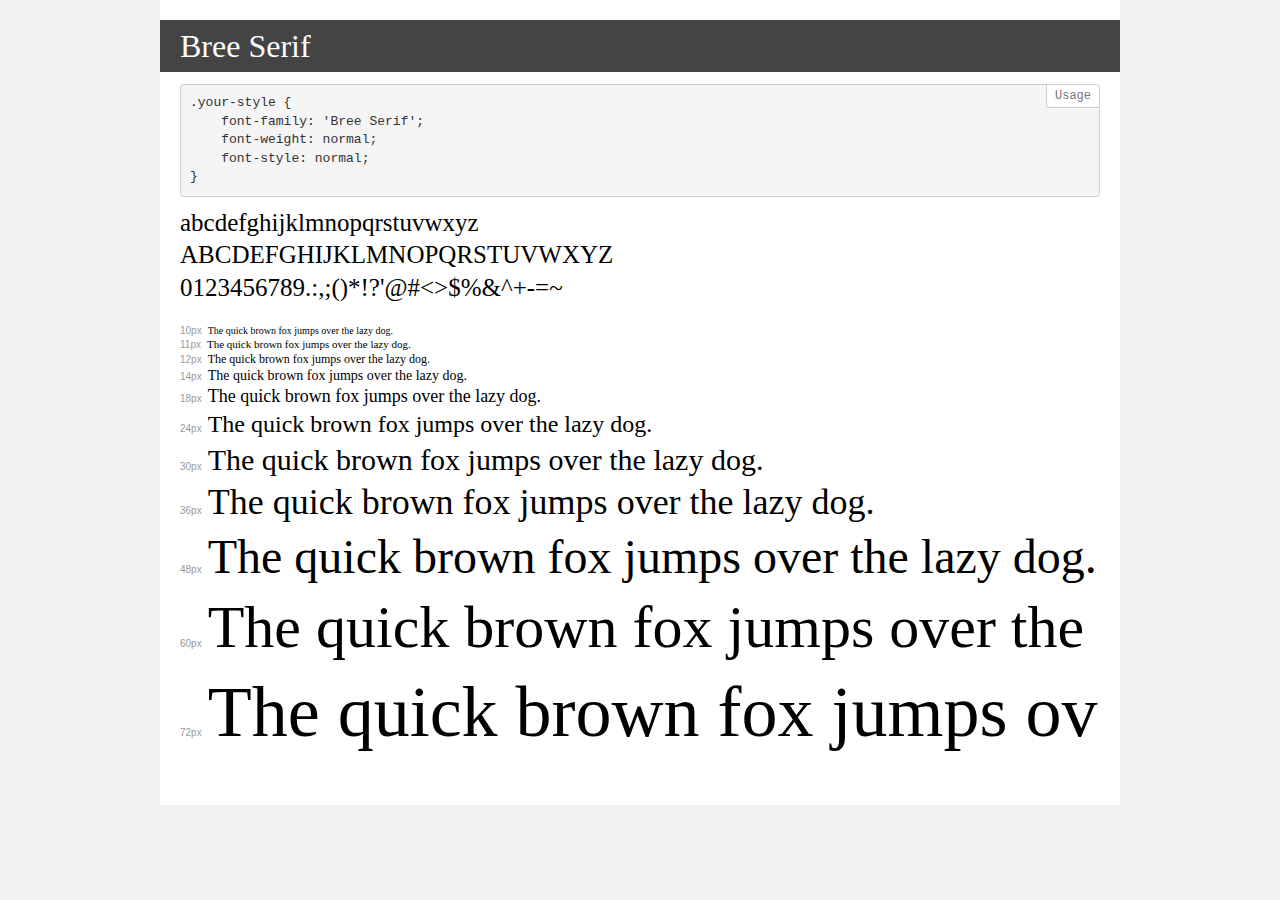
<file: Stylowanie_tekstu/fonts/demo.html>
<!DOCTYPE html>
<html>
<head>
	<meta charset="utf-8">
	<meta http-equiv="X-UA-Compatible" content="IE=edge">
	<meta name="viewport" content="width=device-width, initial-scale=1">
	<meta name="robots" content="noindex, noarchive">
	<title>Transfonter demo</title>
	<link href="stylesheet.css" rel="stylesheet">
	<style>
		/*
		http://meyerweb.com/eric/tools/css/reset/
		v2.0 | 20110126
		License: none (public domain)
		*/
		html, body, div, span, applet, object, iframe,
		h1, h2, h3, h4, h5, h6, p, blockquote, pre,
		a, abbr, acronym, address, big, cite, code,
		del, dfn, em, img, ins, kbd, q, s, samp,
		small, strike, strong, sub, sup, tt, var,
		b, u, i, center,
		dl, dt, dd, ol, ul, li,
		fieldset, form, label, legend,
		table, caption, tbody, tfoot, thead, tr, th, td,
		article, aside, canvas, details, embed,
		figure, figcaption, footer, header, hgroup,
		menu, nav, output, ruby, section, summary,
		time, mark, audio, video {
			margin: 0;
			padding: 0;
			border: 0;
			font-size: 100%;
			font: inherit;
			vertical-align: baseline;
		}
		/* HTML5 display-role reset for older browsers */
		article, aside, details, figcaption, figure,
		footer, header, hgroup, menu, nav, section {
			display: block;
		}
		body {
			line-height: 1;
		}
		ol, ul {
			list-style: none;
		}
		blockquote, q {
			quotes: none;
		}
		blockquote:before, blockquote:after,
		q:before, q:after {
			content: '';
			content: none;
		}
		table {
			border-collapse: collapse;
			border-spacing: 0;
		}
		/* common styles */
		body {
			background: #f1f1f1;
			color: #000;
		}
		.page {
			background: #fff;
			width: 920px;
			margin: 0 auto;
			padding: 20px 20px 0 20px;
			overflow: hidden;
		}
		.font-container {
			overflow-x: auto;
			overflow-y: hidden;
			margin-bottom: 40px;
			line-height: 1.3;
			white-space: nowrap;
			padding-bottom: 5px;
		}
		h1 {
			position: relative;
			background: #444;
			font-size: 32px;
			color: #fff;
			padding: 10px 20px;
			margin: 0 -20px 12px -20px;
		}
		.letters {
			font-size: 25px;
			margin-bottom: 20px;
		}
		.s10:before {
			content: '10px';
		}
		.s11:before {
			content: '11px';
		}
		.s12:before {
			content: '12px';
		}
		.s14:before {
			content: '14px';
		}
		.s18:before {
			content: '18px';
		}
		.s24:before {
			content: '24px';
		}
		.s30:before {
			content: '30px';
		}
		.s36:before {
			content: '36px';
		}
		.s48:before {
			content: '48px';
		}
		.s60:before {
			content: '60px';
		}
		.s72:before {
			content: '72px';
		}
		.s10:before, .s11:before, .s12:before, .s14:before,
		.s18:before, .s24:before, .s30:before, .s36:before,
		.s48:before, .s60:before, .s72:before {
			font-family: Arial, sans-serif;
			font-size: 10px;
			font-weight: normal;
			font-style: normal;
			color: #999;
			padding-right: 6px;
		}
		pre {
			display: block;
			position: relative;
			padding: 9px;
			margin: 0 0 10px;
			font-family: Monaco, Menlo, Consolas, "Courier New", monospace !important;
			font-size: 13px;
			line-height: 1.428571429;
			color: #333;
			font-weight: normal !important;
			font-style: normal !important;
			background-color: #f5f5f5;
			border: 1px solid #ccc;
			overflow-x: auto;
			border-radius: 4px;
		}
		pre:after {
			display: block;
			position: absolute;
			right: 0;
			top: 0;
			content: 'Usage';
			line-height: 1;
			padding: 5px 8px;
			font-size: 12px;
			color: #767676;
			background-color: #fff;
			border: 1px solid #ccc;
			border-right: none;
			border-top: none;
			border-radius: 0 4px 0 4px;
			z-index: 10;
		}
		/* responsive */
		@media (max-width: 959px) {
			.page {
				width: auto;
				margin: 0;
			}
		}
	</style>
</head>
<body>
<div class="page">
	<div class="demo" style="font-family: 'Bree Serif'; font-weight: normal; font-style: normal;">
		<h1>Bree Serif</h1>
		<pre>.your-style {
    font-family: 'Bree Serif';
    font-weight: normal;
    font-style: normal;
}</pre>
		<div class="font-container">
			<p class="letters">
				abcdefghijklmnopqrstuvwxyz <br />
				ABCDEFGHIJKLMNOPQRSTUVWXYZ <br />				0123456789.:,;()*!?'@#<>$%&^+-=~
			</p>
			<p class="s10" style="font-size: 10px;">The quick brown fox jumps over the lazy dog.</p>
			<p class="s11" style="font-size: 11px;">The quick brown fox jumps over the lazy dog.</p>
			<p class="s12" style="font-size: 12px;">The quick brown fox jumps over the lazy dog.</p>
			<p class="s14" style="font-size: 14px;">The quick brown fox jumps over the lazy dog.</p>
			<p class="s18" style="font-size: 18px;">The quick brown fox jumps over the lazy dog.</p>
			<p class="s24" style="font-size: 24px;">The quick brown fox jumps over the lazy dog.</p>
			<p class="s30" style="font-size: 30px;">The quick brown fox jumps over the lazy dog.</p>
			<p class="s36" style="font-size: 36px;">The quick brown fox jumps over the lazy dog.</p>
			<p class="s48" style="font-size: 48px;">The quick brown fox jumps over the lazy dog.</p>
			<p class="s60" style="font-size: 60px;">The quick brown fox jumps over the lazy dog.</p>
			<p class="s72" style="font-size: 72px;">The quick brown fox jumps over the lazy dog.</p>
		</div>
	</div>
</div>
</body>
</html>
</file>
<file: Border_i_box_shadow/css/style.css>
.popup {
  box-sizing: border-box;
  width: 300px;
  height: 100px;
  background-color: beige;
  border-radius: 20px;
  box-shadow: 0px 0px 5px 5px rgba(0, 0, 0, 0.3);
  text-align: center;
  margin: 0 auto;
  padding-top: 20px;
  font-size: 50px;
  font-weight: 700;
}

.kolo, .elipsa, .limonka{
  box-sizing: border-box;
  background-color: yellow;
  width: 100px;
  height: 100px;
  margin: 0 auto;
  text-align: center;
  position: relative;
  padding-top: 50px;
}

.kolo{
  box-sizing: border-box;
  border-radius: 100%;
}

.elipsa{
  border-bottom-right-radius: 100%;
  border-bottom-left-radius: 20%;
  border-top-left-radius: 100%;
  border-top-right-radius: 20%;
  box-sizing: border-box;
  position: static;
}

.limonka{
  border-bottom-right-radius: 50%;
  border-bottom-left-radius: 10%;
  border-top-left-radius: 50%;
  border-top-right-radius: 10%;
  box-sizing: border-box;
}

.next {
  box-sizing: border-box;
  margin: 0 auto;
  height: 100px;
  width: 100px;
  box-shadow: 0 0 0 5px red;
  text-align: center;
  padding-top: 30px;
  box-shadow: 0 -50px 200px 10px blue, 0 50px 0 10px rgba(255,0,0,.15);
  box-shadow: 10px 10px 0 5px pink;
)

}
</file>
<file: Box_model/css/style.css>
.container {
  width: 400px;
  border: 1px solid blue;
}

.one {
  width: 350px;
  /*border: 1px solid red;*/
  padding: 5px;
  margin: 5px;
  box-sizing: border-box;
  border-radius: 200px 200px 200px 200px;
-moz-border-radius: 200px 200px 200px 200px;
-webkit-border-radius: 200px 200px 200px 200px;
border: 11px dashed #000000;
}
</file>
<file: Formularze/css/style.css>
/*
#extra {
  width: 200px;
  height: 200px;
}

#parent{
  background-color: black;
}

#child1 {
  position: absolute;
  background-color: red;
  z-index: 2;
}

#child2{
  position: absolute;
  background-color: green;
  z-index: 1;

}

#child3{
  position: absolute;
  background-color: blue;
}
*/

#form1 {
  position: relative;
}

.f1 > label {
  margin: 10px 10px;
  display: block;
  position: absolute;
}

.f1 > input {
  display: block;
  margin: 5px 5px;
}
</file>
<file: kaskadowe_arkusze_stylow/css/style.css>
#p1 {
  font-size: 20px;
  font-size: 12px; !important
}

#p2 {
  font-size: 10px;
}

.yellow {
  background-color: yellow;
}

#div_id {
  background-color: red;
}

div {
  background-color: blue;
}

.div_class {
  background-color: green;
}
</file>
<file: Kolor_i_tlo/css/style.css>
/* #rocks {
  height: 350px;
  width: 50%;
  background-image: url("../images/rocks.jpg");
  background-position: center;
  background-size: 100% 100%;
  background-repeat: no-repeat;
  opacity: 0.4;
}
*/


body {
  margin: 0;
  padding: 0;
  overflow: hidden;
  background-image: url(../images/mountains.jpg);
  background-size: cover;
  background-repeat: no-repeat;
}

#grunwald {
  height: 300px;
  width: 300px;
  background-image: url("../images/grunwald.jpg");
  background-size: cover;
  background-position: center;
  background-repeat: no-repeat;
  margin: 0 auto;
  opacity: 0.7;

}
</file>
<file: Kolory_i_jednostki/css/style.css>
#div1 {
  width: 300px;
  height: 300px;
  background-image: linear-gradient(180deg, green, blue);
}

#div2 {
  width: 50%;
  height: 50%;
  background-color: grey;
  }
</file>
<file: Podsumowanie_wazne/css/style.css>
/* @font-face {
  font-family: 'Ubuntu';
  src: url('../fonts/Ubuntu-Regular.eot');
  src: local('Ubuntu Regular'), local('Ubuntu-Regular'), url('../fonts/Ubuntu-Regular.eot?#iefix') format('embedded-opentype'), url('../fonts/Ubuntu-Regular.woff2') format('woff2'), url('../fonts/Ubuntu-Regular.woff') format('woff'), url('../fonts/Ubuntu-Regular.ttf') format('truetype'), url('../fonts/Ubuntu-Regular.svg#Ubuntu-Regular') format('svg');
  font-weight: normal;
  font-style: normal;
}

body, ul, p {
  margin: 0;
  padding: 0;
  font-family: Ubuntu, sans-serif;
  overflow-x: hidden;
}

.container {
  width: 900px;
  margin: 0 auto;
  border: 1px solid red;
}

header, .bottom {
  background-color: black;
  width: 100%;
  color: white;
  padding: 10px 0;
}

h1 {
  text-align: left;
  display: inline;
}

h2 {
  text-transform: uppercase;
}

ul {
  float: right;
}

li {
  display: inline-block;
  padding: 10px;
  list-style-type: none;
  text-transform: uppercase;
}

.top {
  margin: 10px auto;
}

.black-box {
  width: 400px;
  height: 300px;
  background-color: black;
  margin: 10px 0;
}

article, .black-box {
  display: inline-block;
}

.top article {
  height: 200px;
  width: 500px;
  position: absolute;
  margin: 10px;
  padding: 10px;
  box-sizing: border-box;
}

.bottom {
  margin: 0 auto;
  width: 100%;
}

.bottom article {
  width: 33%;
  height: 250px;
  background-color: white;
}

#footer-content {
  width: 900px;
  margin: 10px auto;
  height: 25px;
  border: 1px solid red;
}

#copy {
  float: left;
}

#small-logo {
  float: right;
} */

@font-face {
  font-family: 'Ubuntu';
  src: url('../fonts/Ubuntu-Regular.eot');
  src: local('Ubuntu Regular'), local('Ubuntu-Regular'), url('../fonts/Ubuntu-Regular.eot?#iefix') format('embedded-opentype'), url('../fonts/Ubuntu-Regular.woff2') format('woff2'), url('../fonts/Ubuntu-Regular.woff') format('woff'), url('../fonts/Ubuntu-Regular.ttf') format('truetype'), url('../fonts/Ubuntu-Regular.svg#Ubuntu-Regular') format('svg');
  font-weight: normal;
  font-style: normal;
}

* {
  margin: 0;
  padding: 0;
}

body {
  font-family: Ubuntu;
}

header {
  box-sizing: border-box;
  background-color: black;
  color: white;
  width: 100%;
  height: 60px;
  padding: 5px;
}

#header_div {
  box-sizing: border-box;
  width: 700px;
  height: 50px;
  border: 1px solid red;
  margin: 0 auto;
  position: relative;
}

h1 {
  box-sizing: border-box;
  float: left;
  vertical-align: middle;
  position: absolute;
  top: 50%;
  transform: translateY(-50%);
}

.header_div2 {
  box-sizing: border-box;
  float: right !important;
  position: absolute;
  top: 50px;
  transform: translateY(-50%);
  top: 50%;
  right: 5px;
}

ul {
  box-sizing: border-box;
  list-style: none;
}

li {
  box-sizing: border-box;
  display: inline-block;
  padding-left: 10px;
}

#section1 {
  box-sizing: border-box;
  border: 1px solid red;
  width: 700px;
  height: 300px;
  margin: 5px auto;
  padding-right: 10px;
  padding-left: 10px;
  padding-top: 10px;
  padding-bottom: 10px;
}

#section1_div1 {
  box-sizing: border-box;
  width: 330px;
  height: 280px;
  background-color: black;
  display: inline-block;
}

#section1_div2 {
  box-sizing: border-box;
  width: 330px;
  height: 280px;
  float: right;
  display: inline-block;
}

h2 {
  text-align: left;
}

#section1_p {
  margin: 20px auto;
  text-align: left;
}

#section2 {
  background-color: black;
  width: 100%;
  height: 250px;
  margin: 0;
  padding: 0;
  position: relative;
}

#section2_div {
  box-sizing: border-box;
  width: 700px;
  height: 240px;
  background-color: black;
  border: 1px solid red;
  top: 5px;
  position: absolute;
  margin-left: auto;
  margin-right: auto;
  left: 0;
  right: 0;
  padding-top: 10px;
  padding-bottom: 10px;
}

.section2_article {
  box-sizing: border-box;
  width: 230px;
  height: 220px;
  background-color: white;
  display: inline-block;
}

footer {
  width: 700px;
  height: 30px;
  border: 1px solid red;
  box-sizing: border-box;
  margin: 5px auto;
  padding-top: 3px;
}

#footer_div1 {
  box-sizing: border-box;
  display: inline-block;
  float: left;
  margin-bottom: 5px;
}

#footer_div2 {
  box-sizing: border-box;
  display: inline-block;
  float: right;
  margin-bottom: 5px;
}
</file>
<file: Stylowanie_tekstu/css/style.css>
@font-face {
	font-family: 'Lato';
	src: url('../fonts/Lato-Regular.eot');
	src: local('Lato Regular'), local('Lato-Regular'),
		url('../fonts/-Regular.eot?#iefix') format('embedded-opentype'),
		url('../fonts/Lato-Regular.woff2') format('woff2'),
		url('../fonts/Lato-Regular.woff') format('woff'),
		url('../fonts/Lato-Regular.ttf') format('truetype'),
		url('../fonts/Lato-Regular.svg#Lato-Regular') format('svg');
	font-weight: normal;
	font-style: normal;
}

@font-face {
	font-family: 'Bree Serif';
	src: url('../fonts/BreeSerif-Regular.eot');
	src: local('Bree Serif'), local('BreeSerif-Regular'),
		url('../fonts/BreeSerif-Regular.eot?#iefix') format('embedded-opentype'),
		url('../fonts/BreeSerif-Regular.woff2') format('woff2'),
		url('../fonts/BreeSerif-Regular.woff') format('woff'),
		url('../fonts/BreeSerif-Regular.ttf') format('truetype'),
		url('../fonts/BreeSerif-Regular.svg#BreeSerif-Regular') format('svg');
	font-weight: normal;
	font-style: normal;
}

@font-face {
    font-family: 'chunkfiveroman';
    src: url('../fonts/chunkfive.woff2') format('woff2'),
         url('../fonts/chunkfive.woff') format('woff');
    font-weight: normal;
    font-style: normal;

}

p {
  font-family: 'chunkfiveroman', sans-serif;
  font-style: italic;
}
div {
  font-family: 'Lato', sans-serif;
  font-weight: bold;
}
span {
  font-family: "Spectral", sans-serif;
  font-weight: 300;
  font-style: italic;
}
</file>
<file: Tworzenie_ukladu_strony/css/style.css>
body {
  font-family: Arial, sans-serif;
}

#top {
  height: auto;
  width: 100%;
  background-image: url("../images/night-sky.jpg");
  background-size: cover;
  background-repeat: no-repeat;
  color: white;
  text-align: center;
  margin: 0 auto;
  box-sizing: border-box;
  padding-left: 5px;
  padding-right: 680px;
  vertical-align: middle;

}

#top > p {
    font-size: 25px;
    line-height: 25px;
    font-weight: bolder;
    margin: 5px;
    padding: 5px;

}

.loty1 {
  box-sizing: border-box;
  background-color: lightblue;
  height: auto;
  width: 1000px;
  margin: 5px;
  margin: 0 auto;
  margin-bottom: 5px;
  margin-top: 20px;

}

.loty1>p {
  display: inline-block;
  margin: 0 10px;
  margin-right: 30px;
  vertical-align: middle;
  line-height: 30px;
  padding-right: 180px;
}

.loty2 {
  box-sizing: border-box;
  background-color: blue;
  width: 1000px;
  height: auto;
  margin: 5px;
  margin: 0 auto;
  margin-bottom: 5px;


}

.loty2>p {
  display: inline-block;
  margin: 0 10px;
  padding-right: 280px;
  line-height: 30px;
}

footer {
  box-sizing: border-box;
  width: 100%;
  height: auto;
  background-color: navy;
  padding-right: 700px;
}

footer>p {
  color: white;
  text-align: center;
  margin: 0 auto;
  line-height: 30px;
}


/*
* {
  font-family: Arial, sans-serif;
  box-sizing: border-box;
}

body {
  margin-top: 0;
  padding:0;
}
.container {
    width: 900px;
    margin: 0 auto;
}
header, section, footer {
  width: 100%;
}
header {
      margin-top: 0;
  background-image: url("../images/night-sky.jpg");
  background-size: cover;
  background-repeat: no-repeat;
  color: white;
  padding: 0;
}

article {
  margin: 5px 0;
}
.loty1 {
  background-color: lightblue;
  padding: 0;
}
.loty2 {
  background-color: blue;
}
.loty1 > p {
  float: left;
  width: 33%;
}
.loty2 > p {
  float: left;
  width: 50%;
}
.loty1:after, .loty2:after {
  content: "";
  clear: both;
  display: block;
}
.loty1 > p, .loty2 > p {
  line-height: 0;
  padding-left: 10px;
}
footer {
  background-color: navy;
  color: white;
  margin: 0 auto;
}

*/
</file>
<file: Podsumowanie_wazne/fonts/stylesheet.css>
/* This stylesheet generated by Transfonter (https://transfonter.org) on July 13, 2017 2:02 PM */

@font-face {
	font-family: 'Ubuntu';
	src: url('Ubuntu-Regular.eot');
	src: local('Ubuntu Regular'), local('Ubuntu-Regular'),
		url('Ubuntu-Regular.eot?#iefix') format('embedded-opentype'),
		url('Ubuntu-Regular.woff2') format('woff2'),
		url('Ubuntu-Regular.woff') format('woff'),
		url('Ubuntu-Regular.ttf') format('truetype'),
		url('Ubuntu-Regular.svg#Ubuntu-Regular') format('svg');
	font-weight: normal;
	font-style: normal;
}
</file>
<file: Stylowanie_tekstu/fonts/stylesheet.css>
/*! Generated by Font Squirrel (https://www.fontsquirrel.com) on July 11, 2017 */



@font-face {
    font-family: 'chunkfiveroman';
    src: url('chunkfive.woff2') format('woff2'),
         url('chunkfive.woff') format('woff');
    font-weight: normal;
    font-style: normal;

}
</file>
<file: Stylowanie_tekstu/fonts/specimen_files/specimen_stylesheet.css>
@import url('grid_12-825-55-15.css');

/*  
	CSS Reset by Eric Meyer - Released under Public Domain
    http://meyerweb.com/eric/tools/css/reset/
*/
html, body, div, span, applet, object, iframe,
h1, h2, h3, h4, h5, h6, p, blockquote, pre,
a, abbr, acronym, address, big, cite, code,
del, dfn, em, font, img, ins, kbd, q, s, samp,
small, strike, strong, sub, sup, tt, var,
b, u, i, center, dl, dt, dd, ol, ul, li,
fieldset, form, label, legend, table, 
caption, tbody, tfoot, thead, tr, th, td 
                  {margin: 0;padding: 0;border: 0;outline: 0;
                  font-size: 100%;vertical-align: baseline;
                  background: transparent;}
body              {line-height: 1;}
ol, ul            {list-style: none;}
blockquote, q     {quotes: none;}
blockquote:before, blockquote:after,
q:before, q:after {content: '';	content: none;}
:focus            {outline: 0;}
ins               {text-decoration: none;}
del               {text-decoration: line-through;}
table             {border-collapse: collapse;border-spacing: 0;}




body {
	color: #000;
	background-color: #dcdcdc;
}

a {
	text-decoration: none;
	color: #1883ba;
}

h1{
	font-size: 32px;
	font-weight: normal;
	font-style: normal;
	margin-bottom: 18px;
}

h2{
	font-size: 18px;
}

#container {
	width: 865px;
	margin: 0px auto;
}


#header {
	padding: 20px;
	font-size: 36px;
	background-color: #000;
	color: #fff;
}

#header span {
	color: #666;
}
#main_content {
	background-color: #fff;
	padding: 60px 20px 20px;
}


#footer p {
	margin: 0;
	padding-top: 10px;
	padding-bottom: 50px;
	color: #333;
	font: 10px Arial, sans-serif;
}

.tabs {
	width: 100%;
	height: 31px;
	background-color: #444;
}
.tabs li {
	float:  left;
	margin: 0;
	overflow: hidden;
	background-color: #444;
}
.tabs li a {
	display: block;
	color: #fff;
	text-decoration: none;
	font: bold 11px/11px 'Arial';
	text-transform: uppercase;
	padding: 10px 15px;
	border-right: 1px solid #fff;
}

.tabs li a:hover {
		background-color: #00b3ff;

}

.tabs li.active a {
	color:  #000;
	background-color: #fff;
}



div.huge {
	
	font-size: 300px;
	line-height: 1em;
	padding: 0;
	letter-spacing: -.02em;
	overflow: hidden;
}
div.glyph_range {
	font-size: 72px;
	line-height: 1.1em;
}

.size10{ font-size: 10px; }
.size11{ font-size: 11px; }
.size12{ font-size: 12px; }
.size13{ font-size: 13px; }
.size14{ font-size: 14px; }
.size16{ font-size: 16px; }
.size18{ font-size: 18px; }
.size20{ font-size: 20px; }
.size24{ font-size: 24px; }
.size30{ font-size: 30px; }
.size36{ font-size: 36px; }
.size48{ font-size: 48px; }
.size60{ font-size: 60px; }
.size72{ font-size: 72px; }
.size90{ font-size: 90px; }


.psample_row1 {	height: 120px;}
.psample_row1 {	height: 120px;}
.psample_row2 {	height: 160px;}
.psample_row3 {	height: 160px;}
.psample_row4 {	height: 160px;}

.psample {
	overflow: hidden;
	position: relative;
}
.psample p {
	line-height: 1.3em;
	display: block;
	overflow: hidden;
	margin: 0;
}

.psample span {
	margin-right: .5em;
}

.white_blend {
	width: 100%;
	height: 61px;
	background-image: url([data-uri]);
	position: absolute;
	bottom: 0;
}
.black_blend {
	width: 100%;
	height: 61px;
	background-image: url([data-uri]);
	position: absolute;
	bottom: 0;
}
.fullreverse {
	background:  #000 !important;
	color:  #fff !important;
	margin-left: -20px;
	padding-left: 20px;
	margin-right: -20px;
	padding-right: 20px;
	padding: 20px;
	margin-bottom:0;
}


.sample_table td {
	padding-top: 3px;
	padding-bottom:5px;
	padding-left: 5px;
	vertical-align: middle;
	line-height: 1.2em;
}

.sample_table td:first-child {
	background-color: #eee;
	text-align: right;
	padding-right: 5px;
	padding-left: 0;
	padding: 5px;
	font: 11px/12px "Courier New", Courier, mono;
}

code {
	white-space: pre;
	background-color: #eee;
	display: block;
	padding: 10px;
	margin-bottom: 18px;
	overflow: auto;
}


.bottom,.last 	{margin-bottom:0 !important; padding-bottom:0 !important;}

.box  { 
  padding: 18px; 
  margin-bottom: 18px; 
  background: #eee; 
}

.reverse,.reversed { background:  #000 !important;color:  #fff !important; border: none !important;}

#bodycomparison {
	position: relative;
	overflow: hidden;
	font-size: 72px;
	height: 90px;
	white-space: nowrap;
}

#bodycomparison div{
	font-size: 72px;
	line-height: 90px;
	display: inline;
	margin: 0 15px 0 0;
	padding: 0;
}

#bodycomparison div span{
	font: 10px Arial;
	position: absolute;
	left: 0;
}
#xheight {
	float: none;
	position: absolute;
	color: #d9f3ff;
	font-size: 72px;
	line-height: 90px;
}

.fontbody {
 position: relative;
}
.arialbody{
	font-family: Arial;
	position: relative;
}
.verdanabody{
	font-family: Verdana;
	position: relative;
}
.georgiabody{
	font-family: Georgia;
	position: relative;
}

/* @group Layout page
 */

#layout h1 {
	font-size: 36px;
	line-height: 42px;
	font-weight: normal;
	font-style: normal;
}

#layout h2 {
	font-size: 24px;
	line-height: 23px;
	font-weight: normal;
	font-style: normal;
}

#layout h3 {
	font-size: 22px;
	line-height: 1.4em;
	margin-top: 1em;
	font-weight: normal;
	font-style: normal;
}


#layout p.byline {
	font-size: 12px;
	margin-top: 18px;
	line-height: 12px;
	margin-bottom: 0;
}
#layout p {
	font-size: 14px;
	line-height: 21px;
	margin-bottom: .5em;
}

#layout p.large{
	font-size: 18px;
	line-height: 26px;
}

#layout .sidebar p{
	font-size: 12px;
	line-height: 1.4em;
}

#layout p.caption {
	font-size: 10px;
	margin-top: -16px;
	margin-bottom: 18px;
}

/* @end */

/* @group Glyphs */

#glyph_chart div{
	background-color: #d9f3ff;
	color: black;
	float: left;
	font-size: 36px;
	height: 1.2em;
	line-height: 1.2em;
	margin-bottom: 1px;
	margin-right: 1px;
	text-align: center;
	width: 1.2em;
	position: relative;
	padding: .6em .2em .2em;
}

#glyph_chart div p {
	position: absolute;
	left: 0;
	top: 0;
	display: block;
	text-align: center;
	font: bold 9px Arial, sans-serif;
	background-color: #3a768f;
	width: 100%;
	color: #fff;
	padding: 2px 0;
}


#glyphs h1 {
	font-family: Arial, sans-serif;
}
/* @end */

/* @group Installing */

#installing {
	font: 13px Arial, sans-serif;
}

#installing p,
#glyphs p{
	line-height: 1.2em;
	margin-bottom: 18px;
	font: 13px Arial, sans-serif;
}



#installing h3{
	font-size: 15px;
	margin-top: 18px;
}

/* @end */

#rendering h1 {
	font-family: Arial, sans-serif;
}
.render_table td {
	font: 11px "Courier New", Courier, mono;
	vertical-align: middle;
}
</file>
